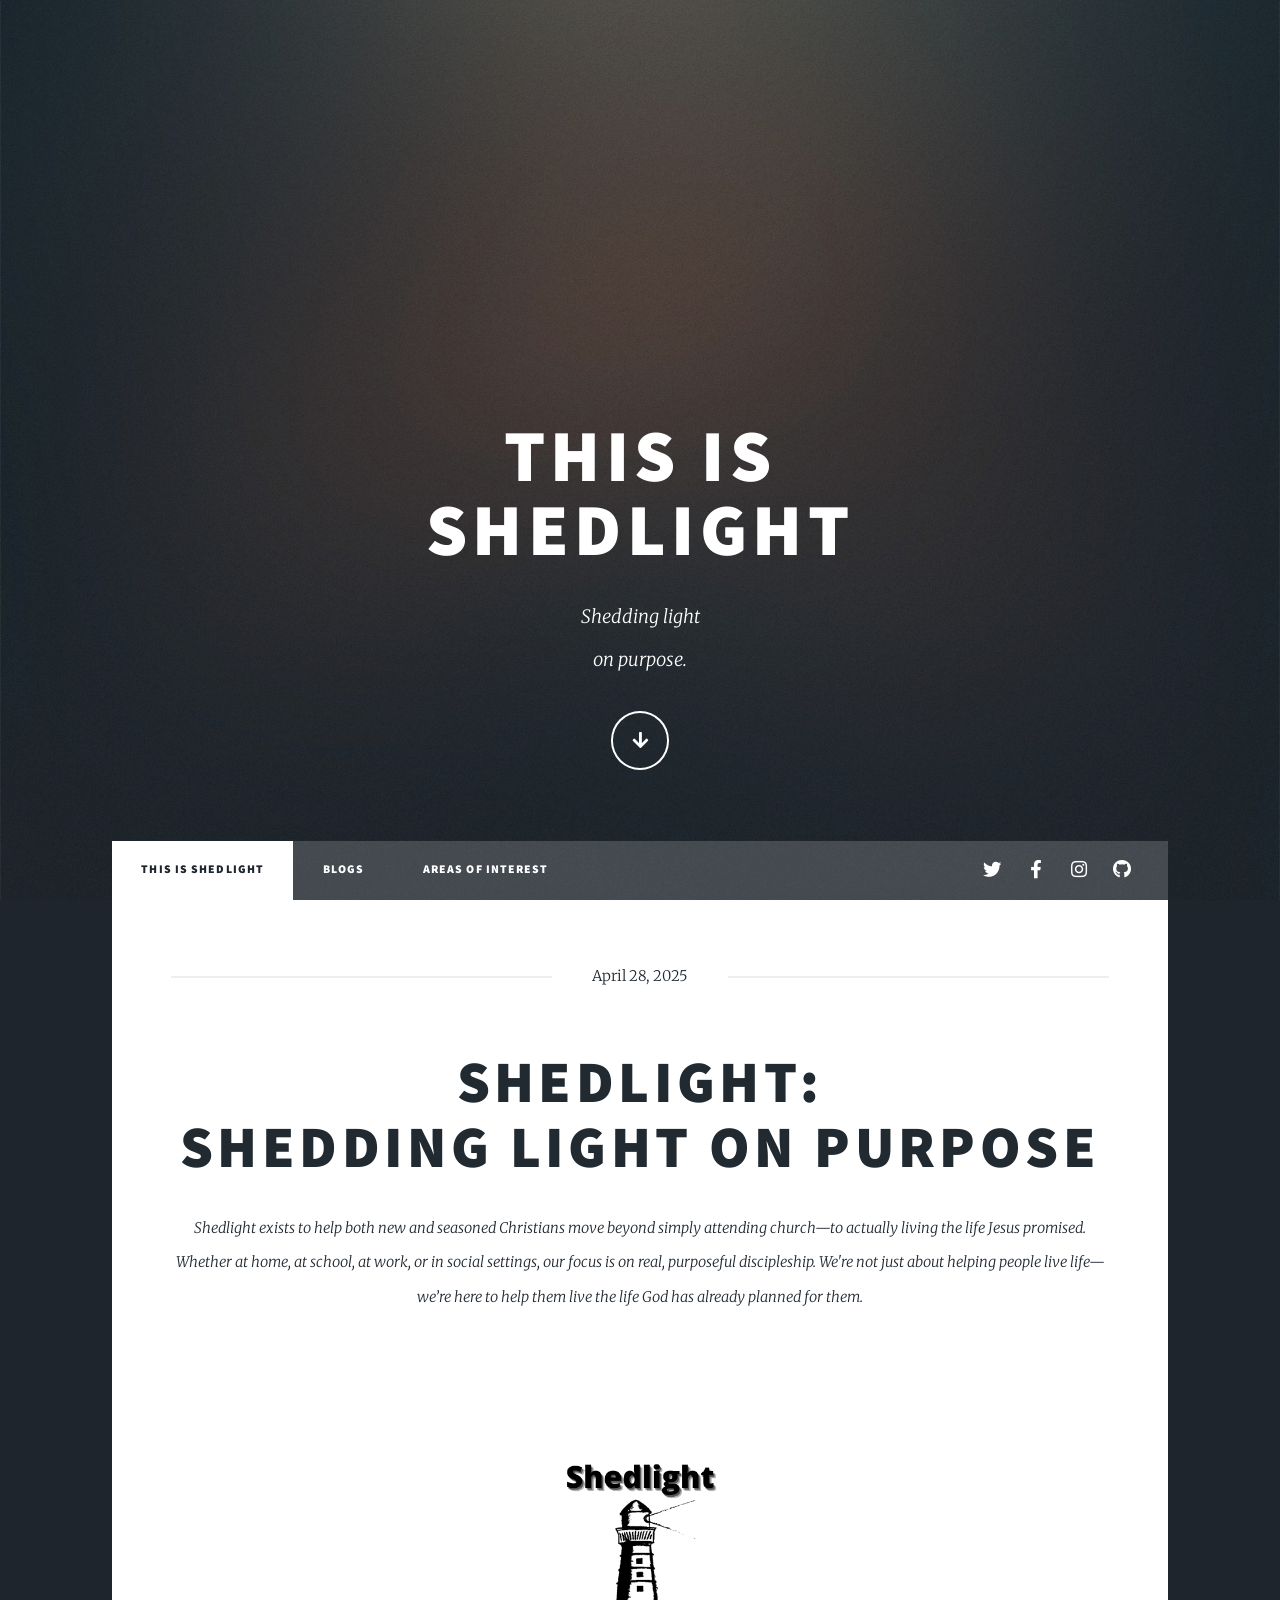
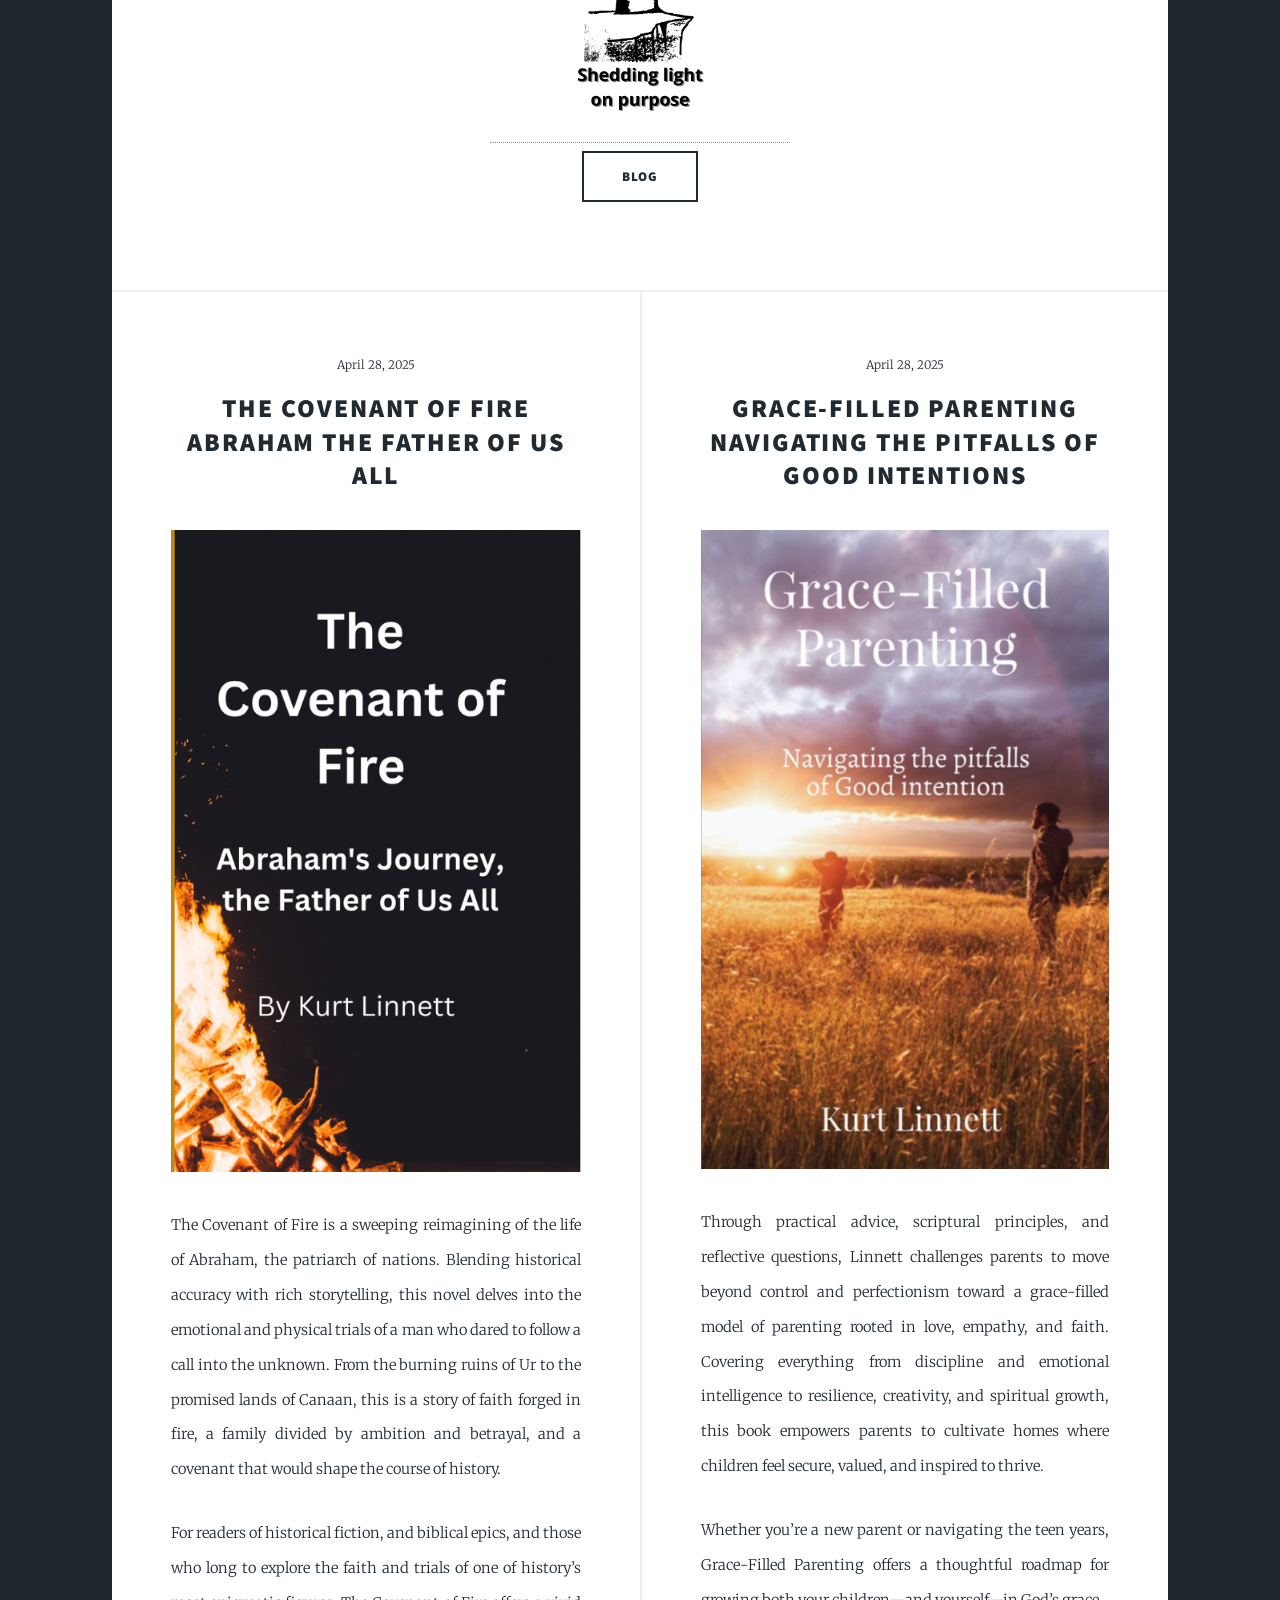
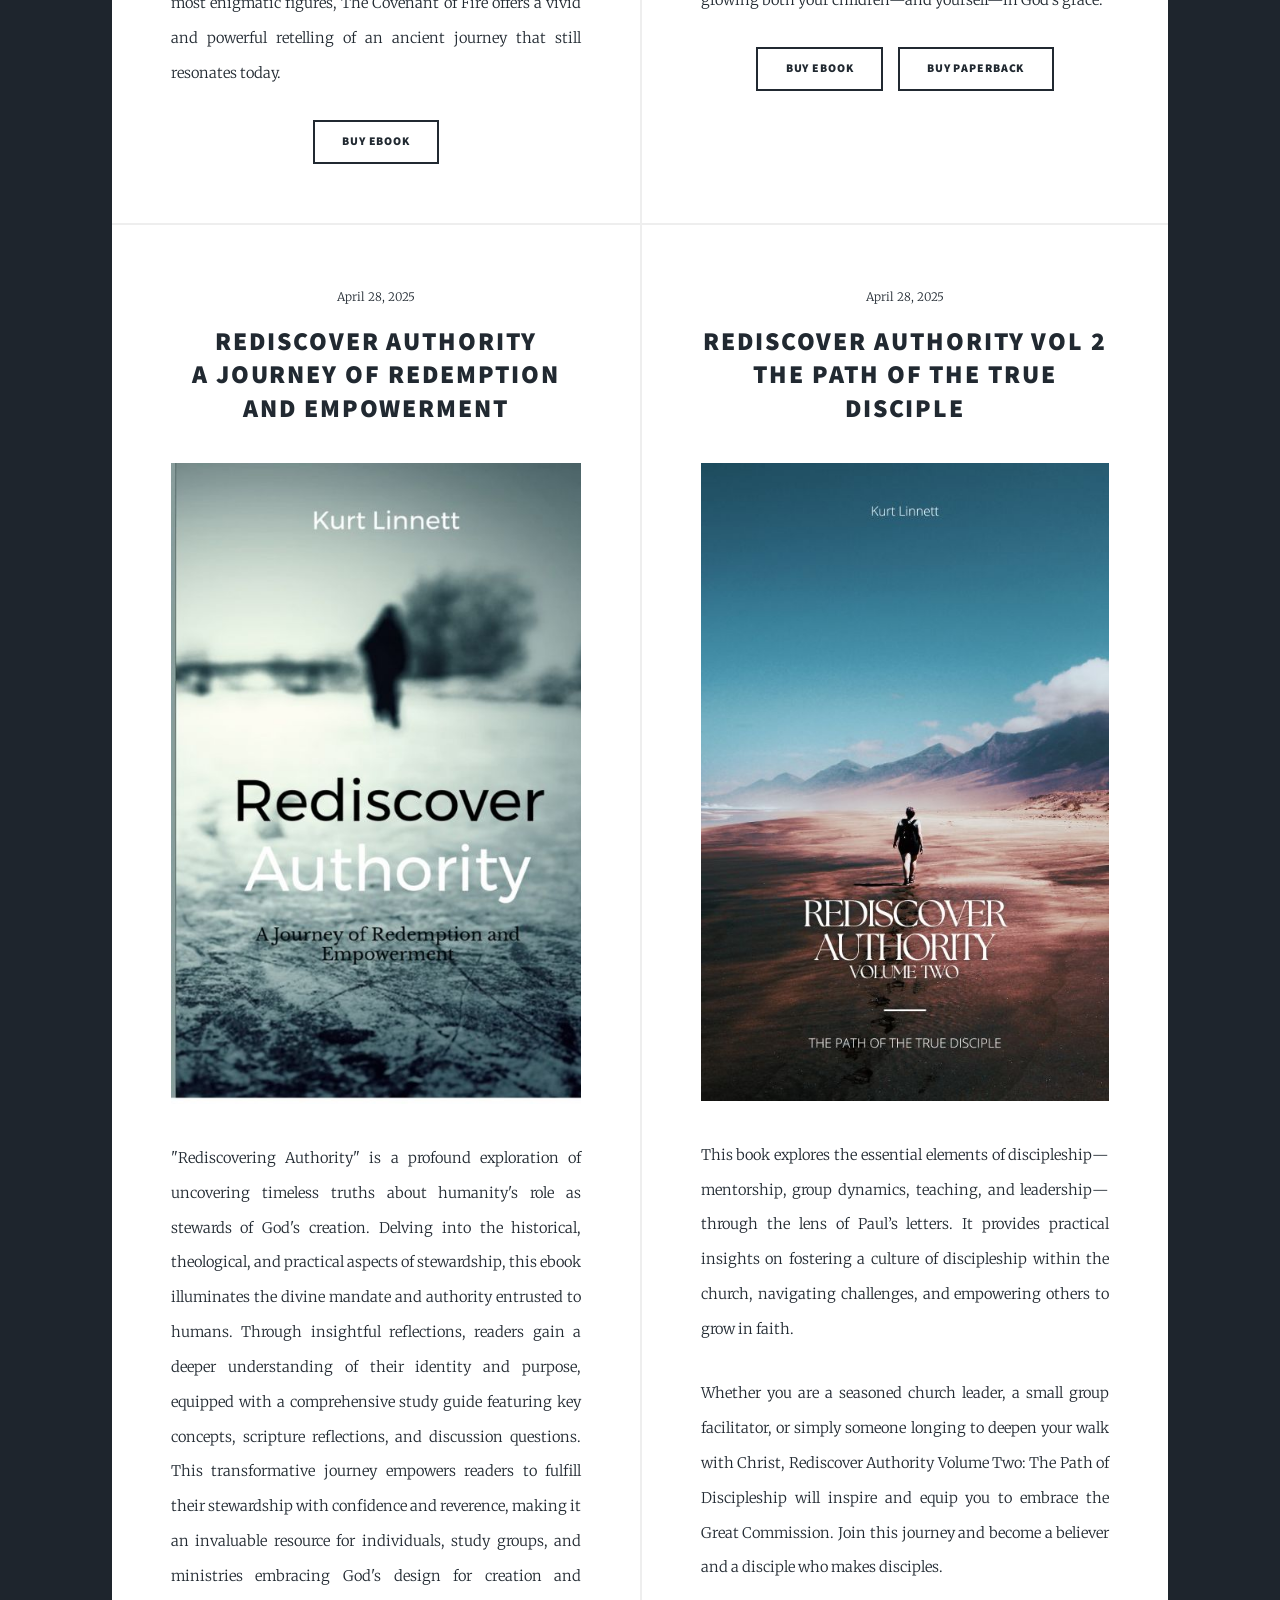
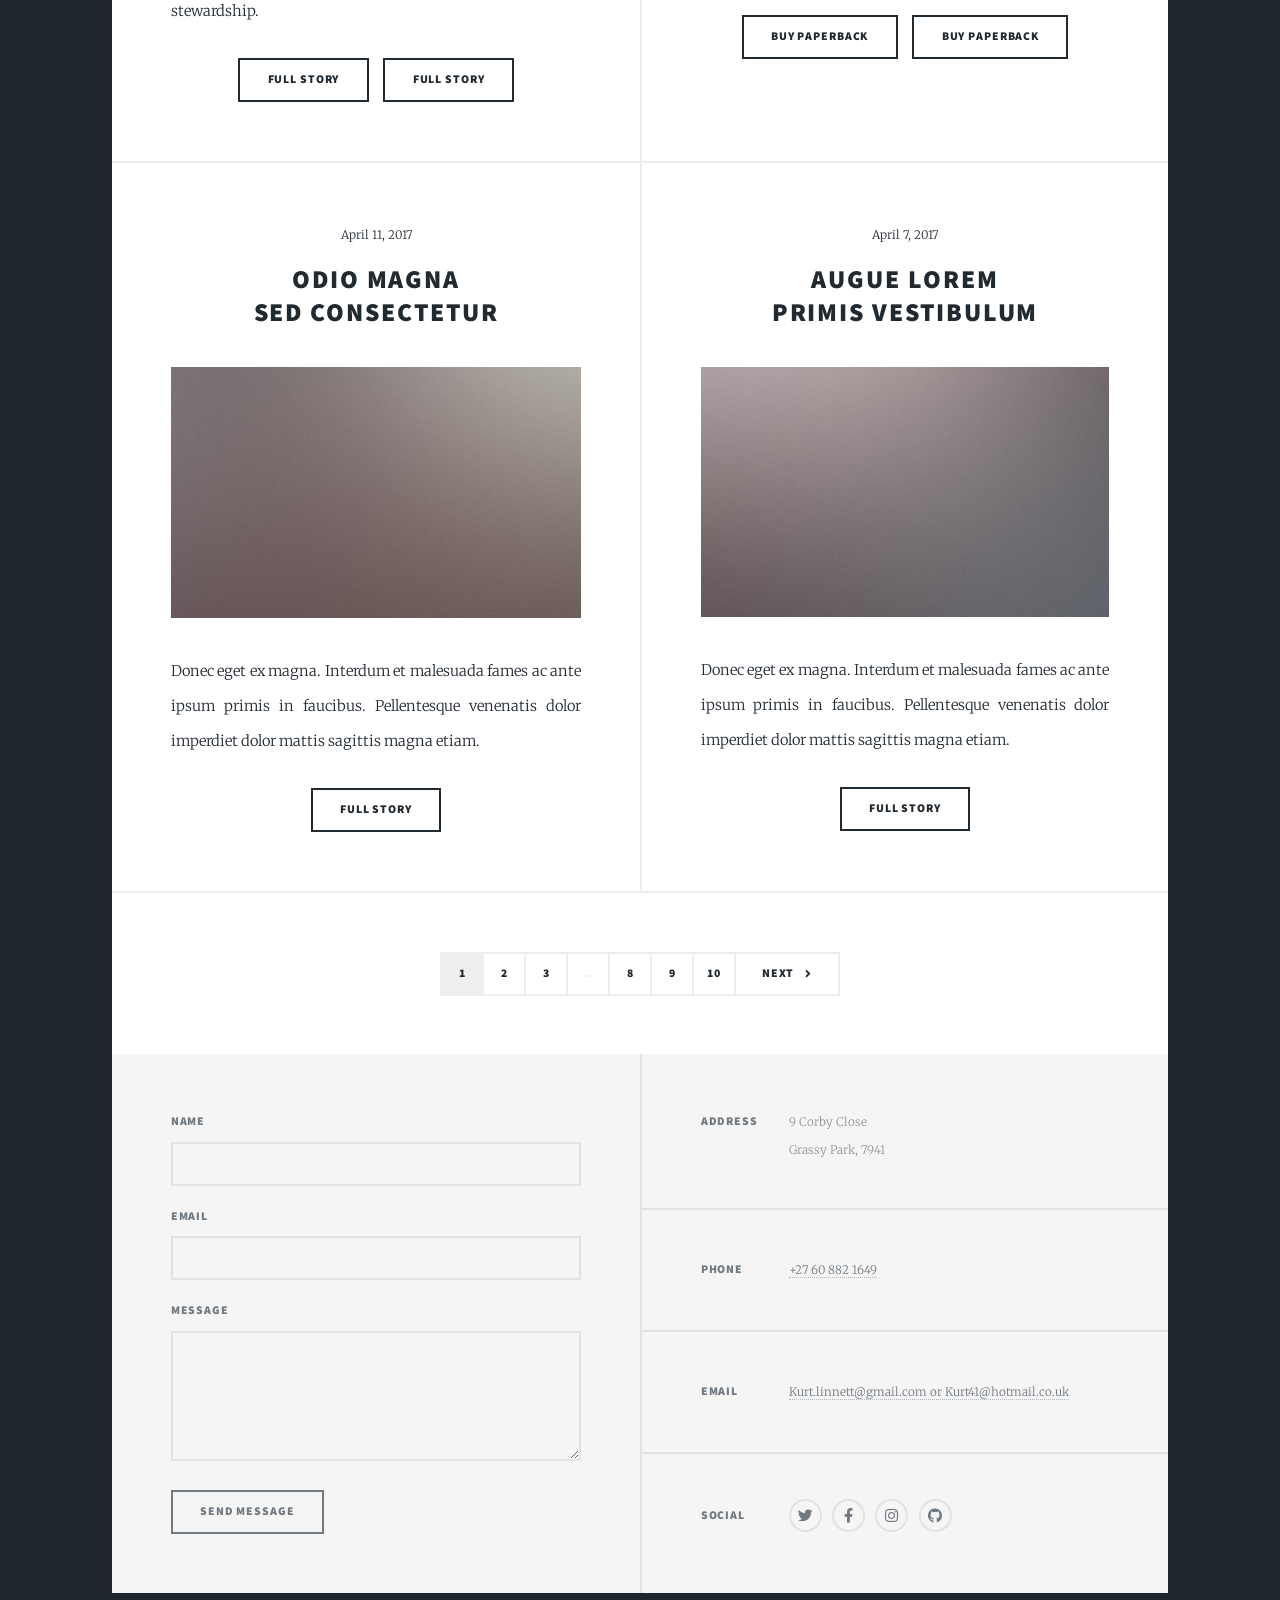
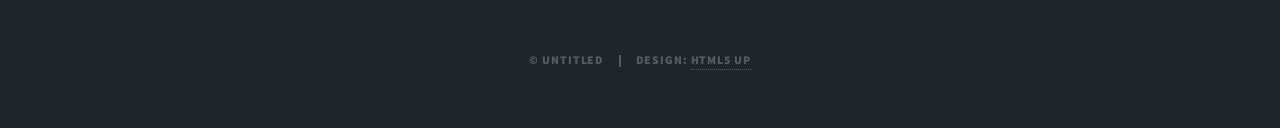
<file: index.html>
<!DOCTYPE HTML>
<!--
	Shedlight: Shedding Light on Purpose
	shedlight.org.za | @LinnettKurt
	Supporting Christians at Home, School, Work, and Socially
-->
<html>
	<head>
		<title>Shedlight</title>
		<meta charset="utf-8" />
		<meta name="viewport" content="width=device-width, initial-scale=1, user-scalable=no" />
		<link rel="stylesheet" href="assets/css/main.css" />
		<noscript><link rel="stylesheet" href="assets/css/noscript.css" /></noscript>
	</head>
	<body class="is-preload">

		<!-- Wrapper -->
			<div id="wrapper" class="fade-in">

				<!-- Intro -->
					<div id="intro">
						<h1>This is<br />
						Shedlight</h1>
						<p>Shedding light</a><br />
						on purpose</a>.</p>
						<ul class="actions">
							<li><a href="#header" class="button icon solid solo fa-arrow-down scrolly">Continue</a></li>
						</ul>
					</div>

				<!-- Header -->
					<header id="header">
						<a href="index.html" class="logo">
							<div class="image fit" style="text-align: center;">
							  <img src="images/pic09.jpg" alt="" style="display: inline-block;" />
							</div>
						  </a>
						  
						  
					</header>

				<!-- Nav -->
					<nav id="nav">
						<ul class="links">
							<li class="active"><a href="index.html">This is Shedlight</a></li>
							<li><a href="generic.html">Blogs</a></li>
							<li><a href="elements.html">Areas of Interest</a></li>
						</ul>
						<ul class="icons">
							<li><a href="#" class="icon brands fa-twitter"><span class="label">Twitter</span></a></li>
							<li><a href="https://www.facebook.com/kurt.linnett" class="icon brands fa-facebook-f"><span class="label">Facebook</span></a></li>
							<li><a href="#" class="icon brands fa-instagram"><span class="label">Instagram</span></a></li>
							<li><a href="#" class="icon brands fa-github"><span class="label">GitHub</span></a></li>
						</ul>
					</nav>

				<!-- Main -->
					<div id="main">

						<!-- Featured Post -->
							<article class="post featured">
								<header class="major">
									<span class="date">April 28, 2025</span>
									<h2><a href="#">Shedlight:<br />
										Shedding light on purpose</a></h2>
									<p>Shedlight exists to help both new and seasoned Christians move beyond simply attending church—to actually living the life Jesus promised. Whether at home, at school, at work, or in social settings, our focus is on real, purposeful discipleship. We're not just about helping people live life—we’re here to help them live the life God has already planned for them.</p>
									<br />									
								</header>
								<a href="#" class="image.fit {"><img src="images/pic09.jpg" width="300"/></a>
								<ul class="actions special">
									<li><a href="generic.html" class="button large">Blog</a></li>
								</ul>
							</article>

						<!-- Posts -->
							<section class="posts">
								<article>
									<header>
										<span class="date">April 28, 2025</span>
										<h2><a href="#">The Covenant of Fire<br />
										Abraham the Father of Us All</a></h2>
									</header>
									<a href="#" class="image fit"><img src="images/pic02.jpg" alt="" /></a>
									<p>The Covenant of Fire is a sweeping reimagining of the life of Abraham, the patriarch of nations. Blending historical accuracy with rich storytelling, this novel delves into the emotional and physical trials of a man who dared to follow a call into the unknown. From the burning ruins of Ur to the promised lands of Canaan, this is a story of faith forged in fire, a family divided by ambition and betrayal, and a covenant that would shape the course of history.</p>
									<p>For readers of historical fiction, and biblical epics, and those who long to explore the faith and trials of one of history’s most enigmatic figures, The Covenant of Fire offers a vivid and powerful retelling of an ancient journey that still resonates today.</p>
									<ul class="actions special">
										<li><a href="https://payhip.com/b/9tjsd" class="button">Buy Ebook</a></li>																										
									</ul>
								</article>
								<article>
									<header>
										<span class="date">April 28, 2025</span>
										<h2><a href="#">Grace-Filled Parenting<br />
										Navigating the Pitfalls of Good Intentions</a></h2>
									</header>
									<a href="#" class="image fit"><img src="images/pic03.jpg" alt="" /></a>
									<p>Through practical advice, scriptural principles, and reflective questions, Linnett challenges parents to move beyond control and perfectionism toward a grace-filled model of parenting rooted in love, empathy, and faith. Covering everything from discipline and emotional intelligence to resilience, creativity, and spiritual growth, this book empowers parents to cultivate homes where children feel secure, valued, and inspired to thrive.</p>
									<p>Whether you’re a new parent or navigating the teen years, Grace-Filled Parenting offers a thoughtful roadmap for growing both your children—and yourself—in God’s grace.</p>
									<ul class="actions special">
										<li><a href="https://payhip.com/b/Ez2Yc" class="button">Buy Ebook</a></li>
										<li><a href="https://www.lulu.com/shop/kurt-linnett/grace-filled-parenting/paperback/product-yv5yg9j.html?q=Kurt+Linnett&page=1&pageSize=4" class="button">Buy Paperback</a></li>
									</ul>
								</article>
								<article>
									<header>
										<span class="date">April 28, 2025</span>
										<h2><a href="#">Rediscover Authority<br />
										A Journey of Redemption and Empowerment</a></h2>
									</header>
									<a href="#" class="image fit"><img src="images/pic04.jpg" alt="" /></a>
									<p>"Rediscovering Authority" is a profound exploration of uncovering timeless truths about humanity's role as stewards of God's creation. Delving into the historical, theological, and practical aspects of stewardship, this ebook illuminates the divine mandate and authority entrusted to humans. Through insightful reflections, readers gain a deeper understanding of their identity and purpose, equipped with a comprehensive study guide featuring key concepts, scripture reflections, and discussion questions. This transformative journey empowers readers to fulfill their stewardship with confidence and reverence, making it an invaluable resource for individuals, study groups, and ministries embracing God's design for creation and stewardship.</p>
									<ul class="actions special">
										<li><a href="https://payhip.com/b/M7ebh" class="button">Full Story</a></li>
										<li><a href="https://www.lulu.com/shop/kurt-linnett/rediscover-authority/paperback/product-zm7reyn.html?q=Kurt+Linnett&page=1&pageSize=4" class="button">Full Story</a></li>
									</ul>
								</article>
								<article>
									<header>
										<span class="date">April 28, 2025</span>
										<h2><a href="#">Rediscover Authority Vol 2<br />
										The Path of the True Disciple</a></h2>
									</header>
									<a href="#" class="image fit"><img src="images/pic05.jpg" alt="" /></a>
									<p>This book explores the essential elements of discipleship—mentorship, group dynamics, teaching, and leadership—through the lens of Paul’s letters. It provides practical insights on fostering a culture of discipleship within the church, navigating challenges, and empowering others to grow in faith.</p>
									<p>Whether you are a seasoned church leader, a small group facilitator, or simply someone longing to deepen your walk with Christ, Rediscover Authority Volume Two: The Path of Discipleship will inspire and equip you to embrace the Great Commission. Join this journey and become a believer and a disciple who makes disciples.</p>
									<ul class="actions special">
										<li><a href="https://payhip.com/b/tHv9A" class="button">Buy Paperback</a></li>
										<li><a href="https://www.lulu.com/shop/kurt-linnett/rediscover-authority-volume-two/ebook/product-w4km5p8.html?q=Kurt+Linnett&page=1&pageSize=4" class="button">Buy Paperback</a></li>
									</ul>
								</article>
								<article>
									<header>
										<span class="date">April 11, 2017</span>
										<h2><a href="#">Odio magna<br />
										sed consectetur</a></h2>
									</header>
									<a href="#" class="image fit"><img src="images/pic06.jpg" alt="" /></a>
									<p>Donec eget ex magna. Interdum et malesuada fames ac ante ipsum primis in faucibus. Pellentesque venenatis dolor imperdiet dolor mattis sagittis magna etiam.</p>
									<ul class="actions special">
										<li><a href="#" class="button">Full Story</a></li>
									</ul>
								</article>
								<article>
									<header>
										<span class="date">April 7, 2017</span>
										<h2><a href="#">Augue lorem<br />
										primis vestibulum</a></h2>
									</header>
									<a href="#" class="image fit"><img src="images/pic07.jpg" alt="" /></a>
									<p>Donec eget ex magna. Interdum et malesuada fames ac ante ipsum primis in faucibus. Pellentesque venenatis dolor imperdiet dolor mattis sagittis magna etiam.</p>
									<ul class="actions special">
										<li><a href="#" class="button">Full Story</a></li>
									</ul>
								</article>
							</section>

						<!-- Footer -->
							<footer>
								<div class="pagination">
									<!--<a href="#" class="previous">Prev</a>-->
									<a href="#" class="page active">1</a>
									<a href="#" class="page">2</a>
									<a href="#" class="page">3</a>
									<span class="extra">&hellip;</span>
									<a href="#" class="page">8</a>
									<a href="#" class="page">9</a>
									<a href="#" class="page">10</a>
									<a href="#" class="next">Next</a>
								</div>
							</footer>

					</div>

				<!-- Footer -->
					<footer id="footer">
						<section>
							<form method="post" action="#">
								<div class="fields">
									<div class="field">
										<label for="name">Name</label>
										<input type="text" name="name" id="name" />
									</div>
									<div class="field">
										<label for="email">Email</label>
										<input type="text" name="email" id="email" />
									</div>
									<div class="field">
										<label for="message">Message</label>
										<textarea name="message" id="message" rows="3"></textarea>
									</div>
								</div>
								<ul class="actions">
									<li><input type="submit" value="Send Message" /></li>
								</ul>
							</form>
						</section>
						<section class="split contact">
							<section class="alt">
								<h3>Address</h3>
								<p>9 Corby Close<br />
								Grassy Park, 7941</p>
							</section>
							<section>
								<h3>Phone</h3>
								<p><a href="#">+27 60 882 1649</a></p>
							</section>
							<section>
								<h3>Email</h3>
								<p><a href="#">Kurt.linnett@gmail.com or Kurt41@hotmail.co.uk</a></p>
							</section>
							<section>
								<h3>Social</h3>
								<ul class="icons alt">
									<li><a href="#" class="icon brands alt fa-twitter"><span class="label">Twitter</span></a></li>
									<li><a href="https://www.facebook.com/kurt.linnett" class="icon brands alt fa-facebook-f"><span class="label">Facebook</span></a></li>
									<li><a href="#" class="icon brands alt fa-instagram"><span class="label">Instagram</span></a></li>
									<li><a href="#" class="icon brands alt fa-github"><span class="label">GitHub</span></a></li>
								</ul>
							</section>
						</section>
					</footer>

				<!-- Copyright -->
					<div id="copyright">
						<ul><li>&copy; Untitled</li><li>Design: <a href="https://html5up.net">HTML5 UP</a></li></ul>
					</div>

			</div>

		<!-- Scripts -->
			<script src="assets/js/jquery.min.js"></script>
			<script src="assets/js/jquery.scrollex.min.js"></script>
			<script src="assets/js/jquery.scrolly.min.js"></script>
			<script src="assets/js/browser.min.js"></script>
			<script src="assets/js/breakpoints.min.js"></script>
			<script src="assets/js/util.js"></script>
			<script src="assets/js/main.js"></script>

	</body>
</html>
</file>
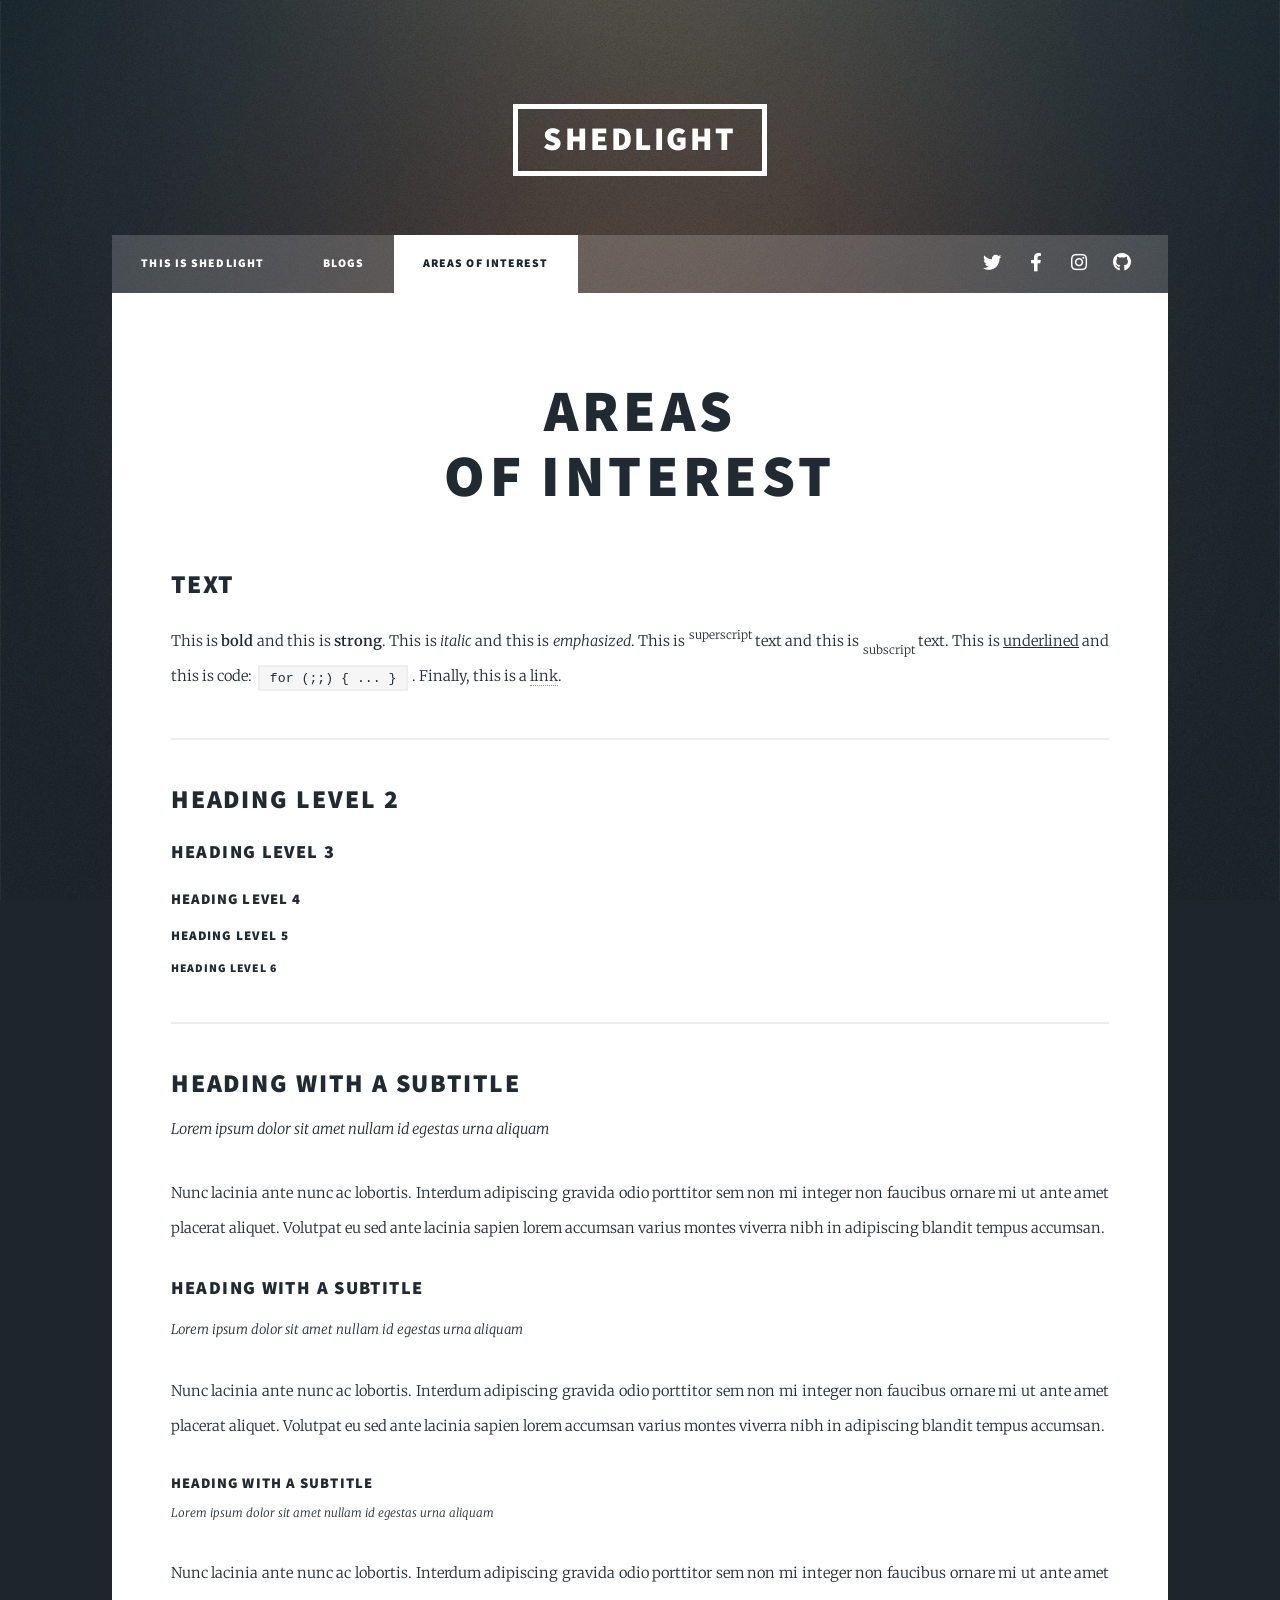
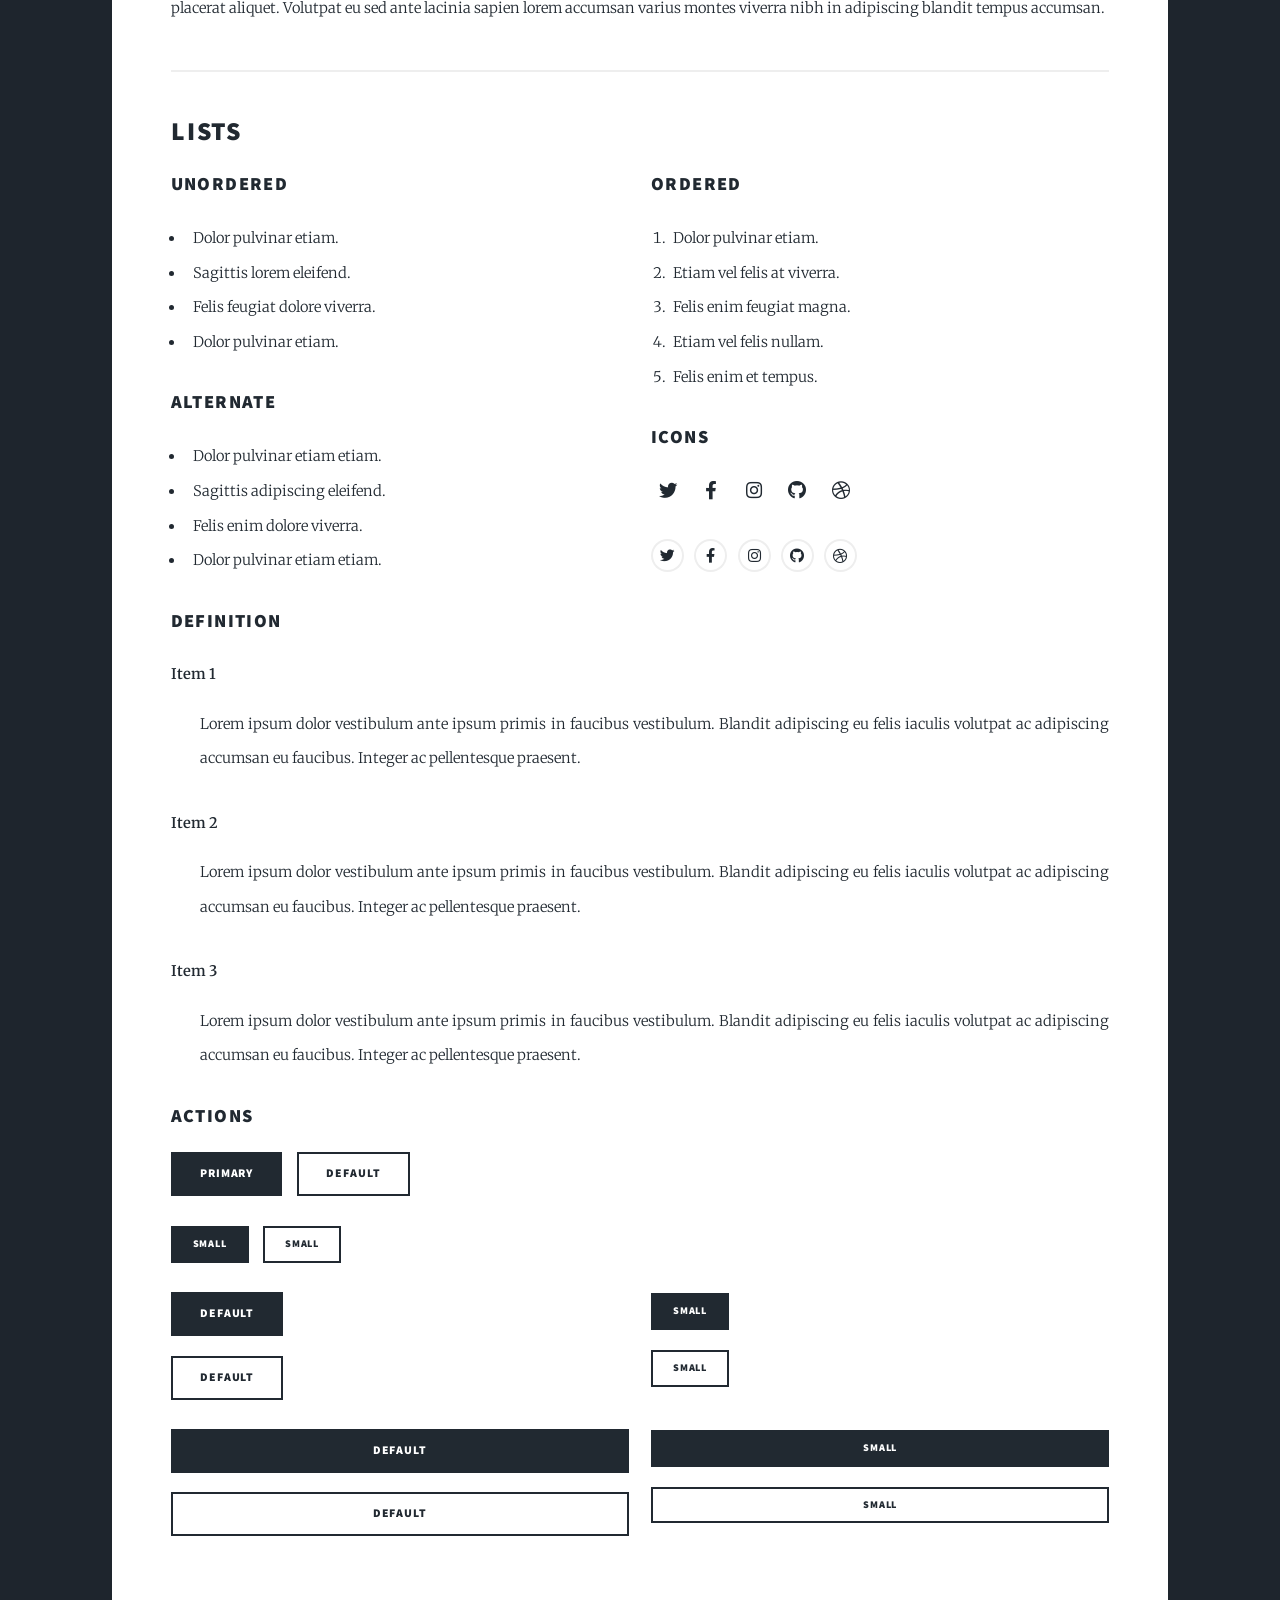
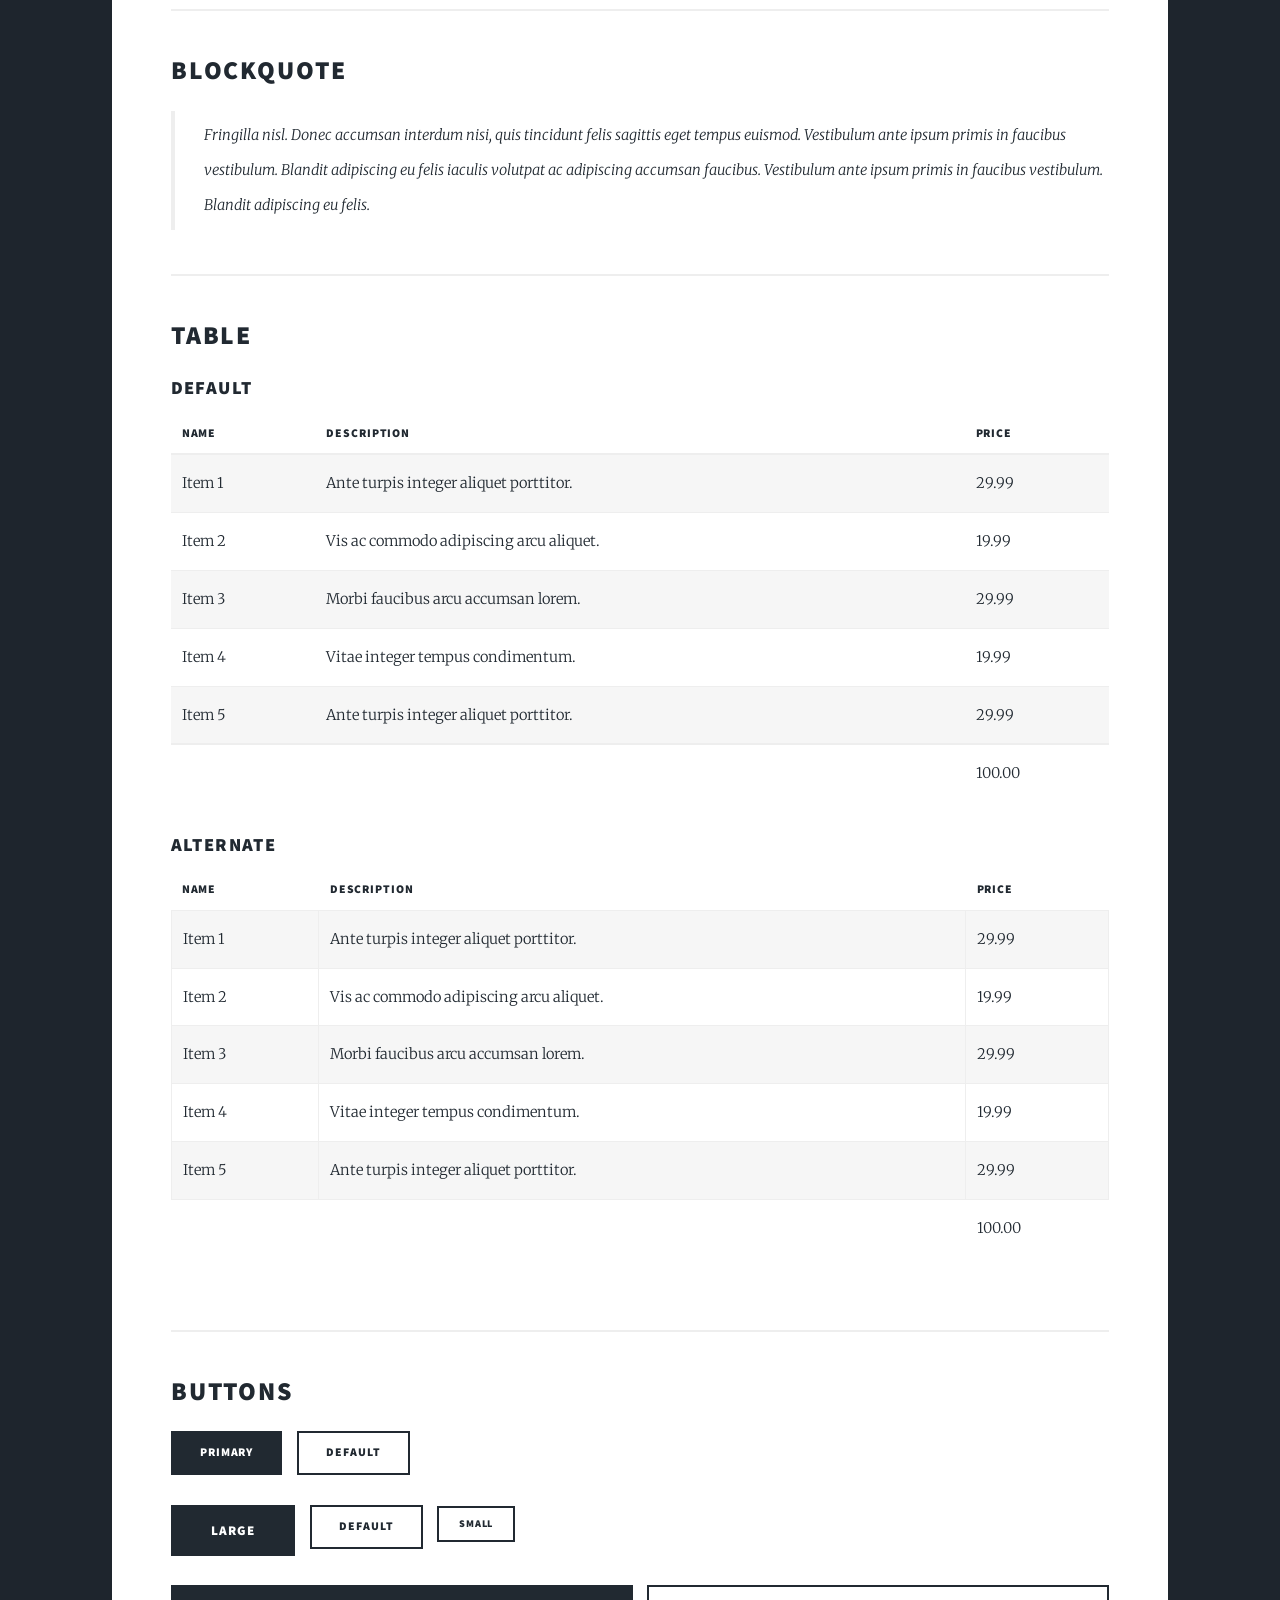
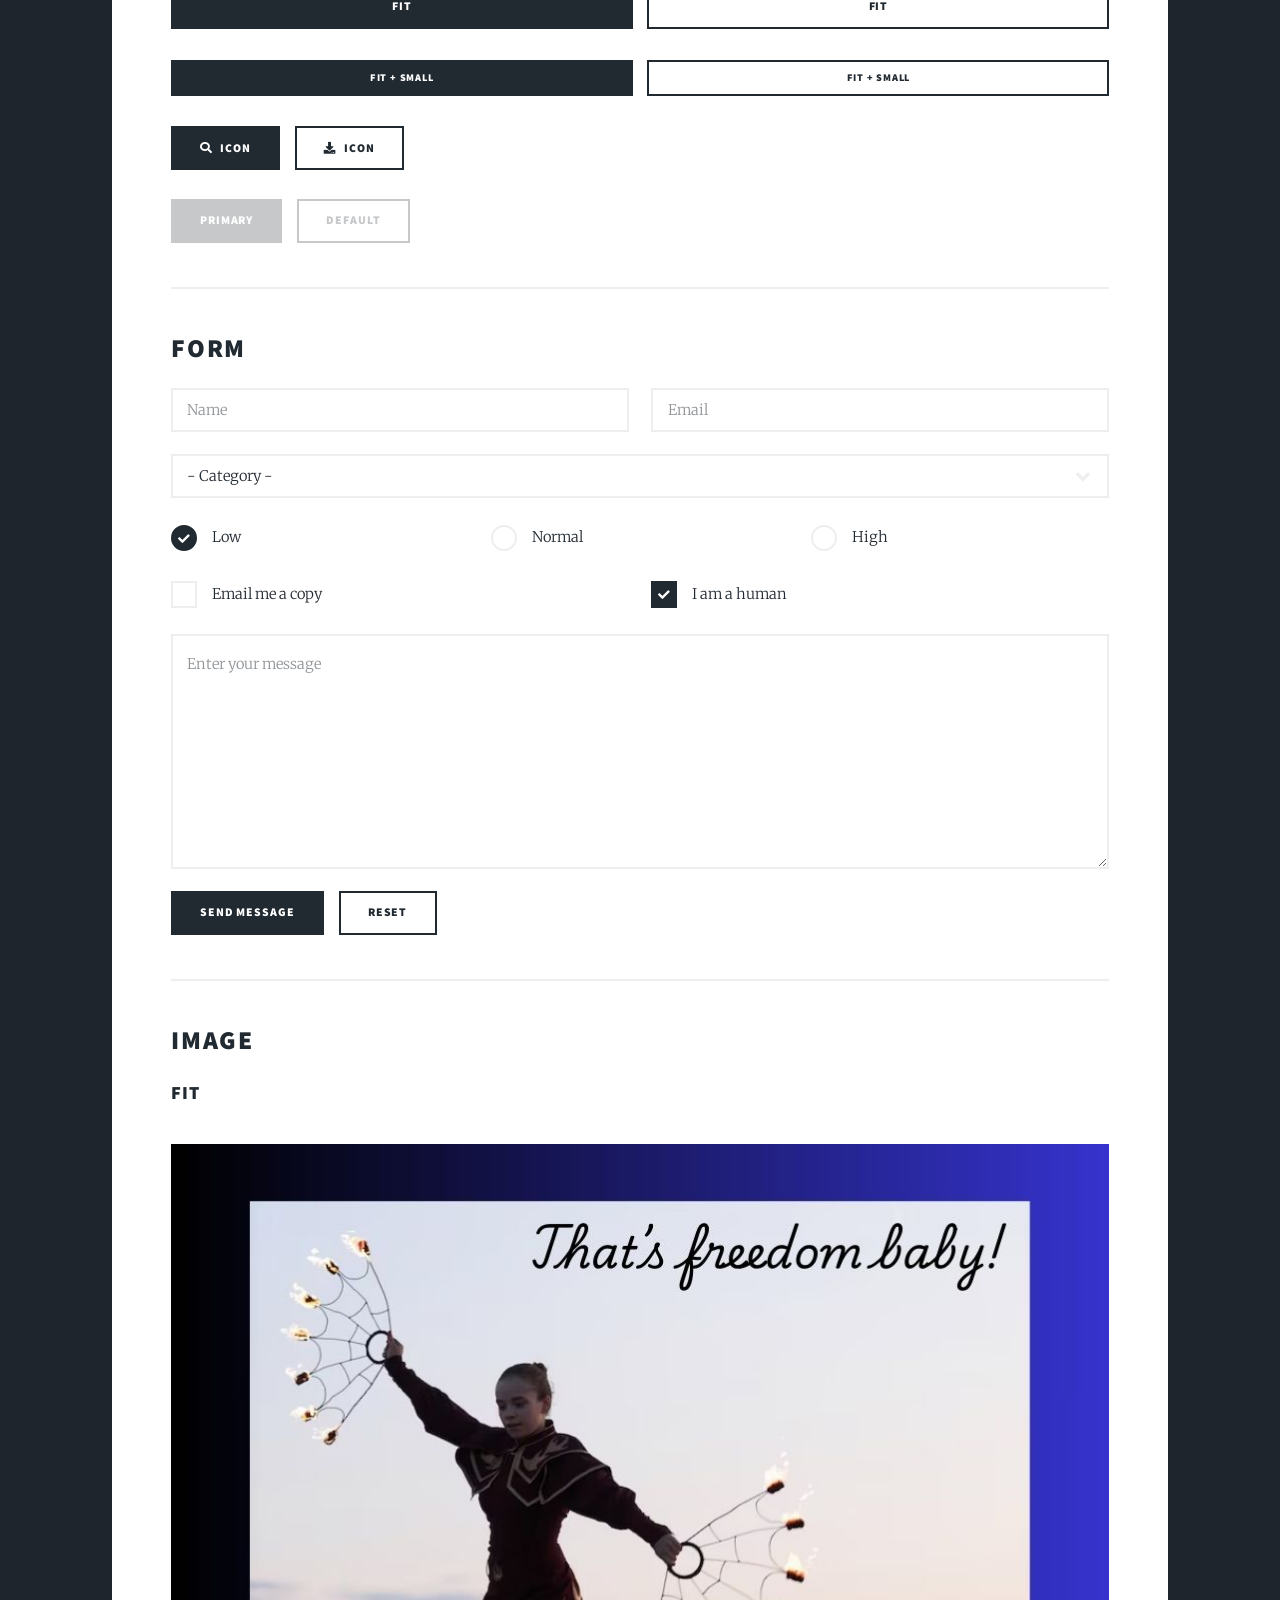
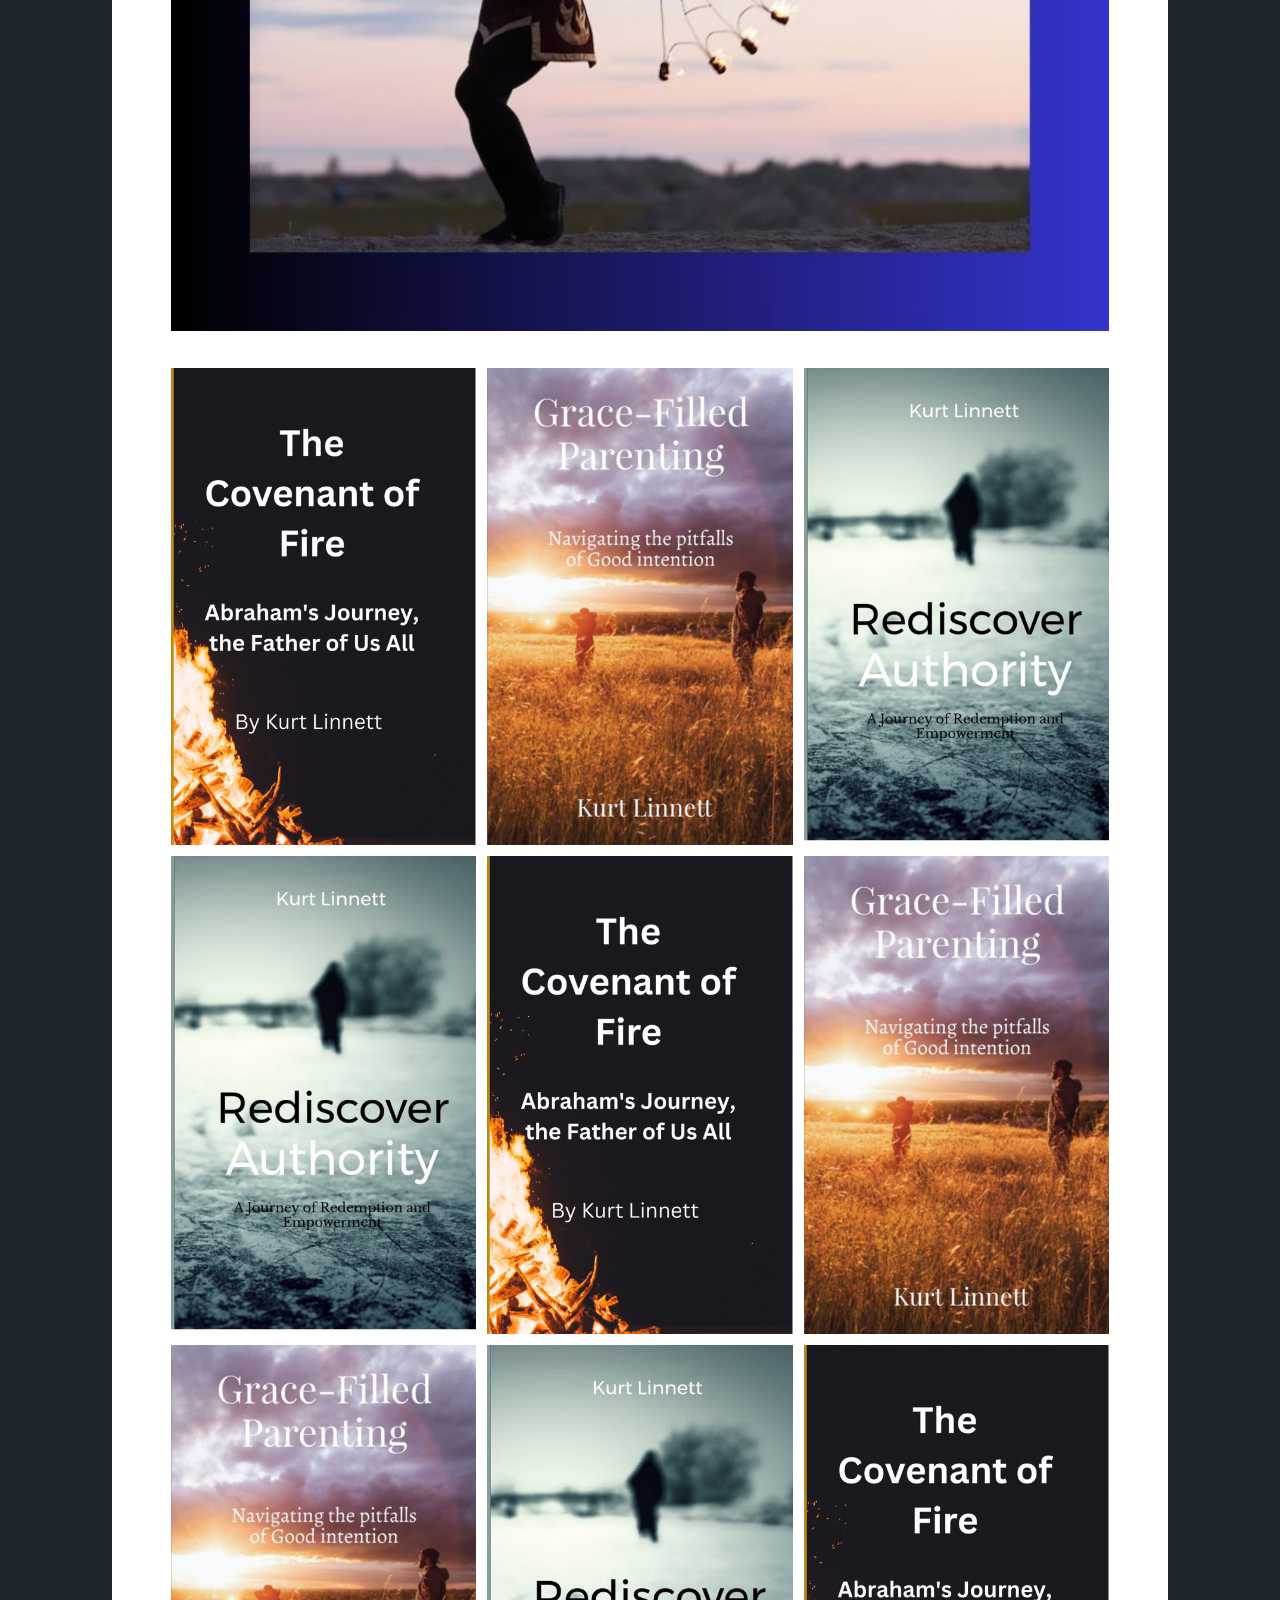
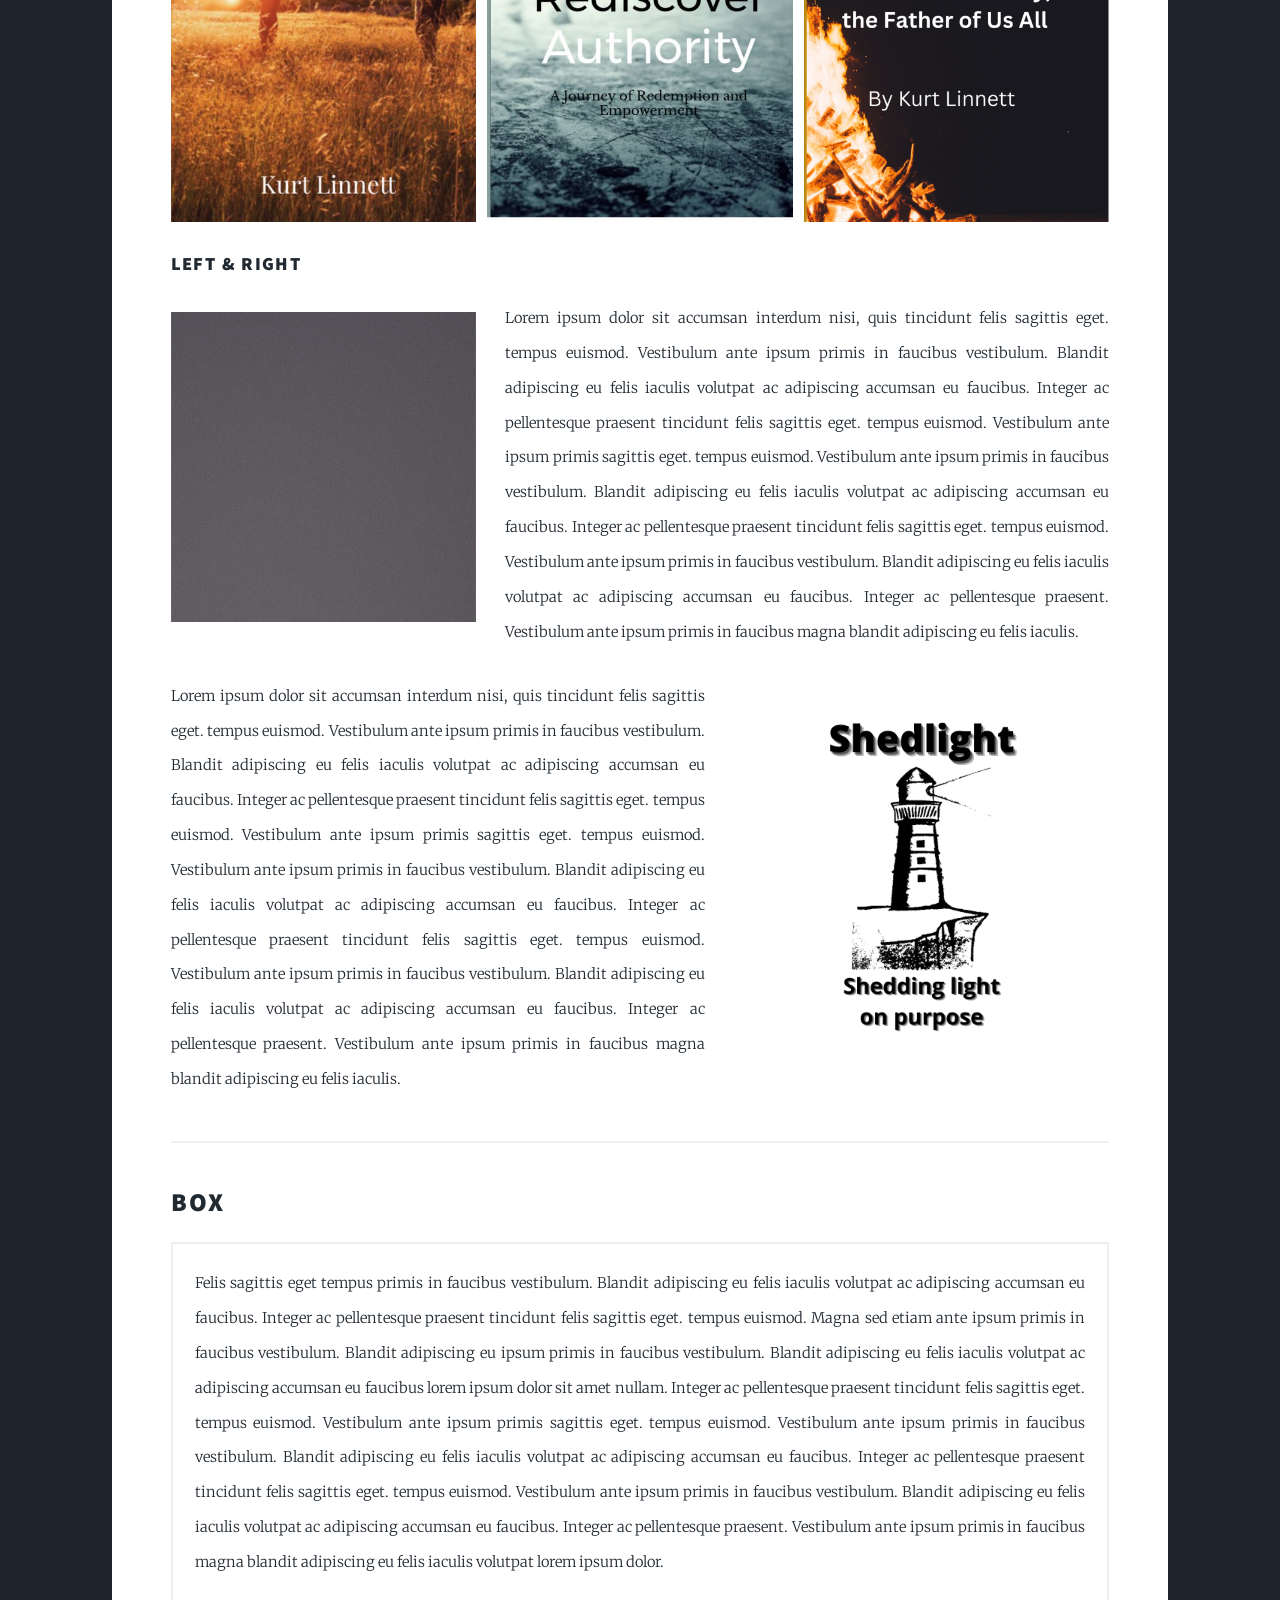
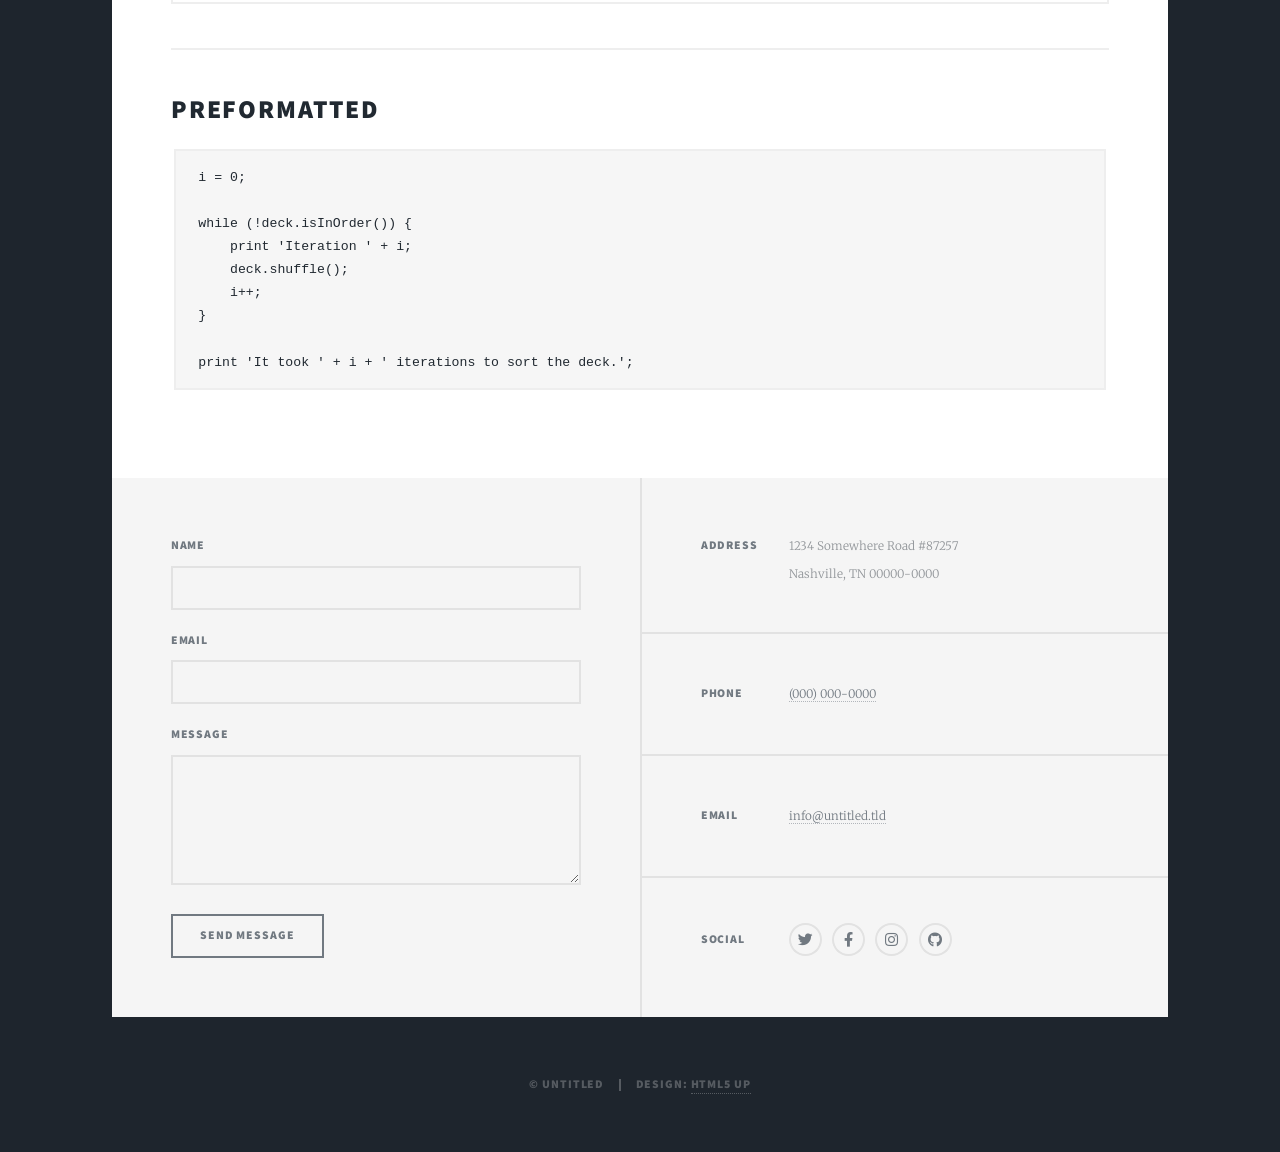
<file: elements.html>
<!DOCTYPE HTML>
<!--
	Shedlight: Shedding Light on Purpose
	Shedlight.org.za | @ajlkn
	Free for personal and commercial use under the CCA 3.0 license (html5up.net/license)
-->
<html>
	<head>
		<title>Shedlight</title>
		<meta charset="utf-8" />
		<meta name="viewport" content="width=device-width, initial-scale=1, user-scalable=no" />
		<link rel="stylesheet" href="assets/css/main.css" />
		<noscript><link rel="stylesheet" href="assets/css/noscript.css" /></noscript>
	</head>
	<body class="is-preload">

		<!-- Wrapper -->
			<div id="wrapper">

				<!-- Header -->
					<header id="header">
						<a href="index.html" class="logo">Shedlight</a>
					</header>

				<!-- Nav -->
					<nav id="nav">
						<ul class="links">
							<li><a href="index.html">This is Shedlight</a></li>
							<li><a href="generic.html">Blogs</a></li>
							<li class="active"><a href="elements.html">Areas of Interest</a></li>
						</ul>
						<ul class="icons">
							<li><a href="#" class="icon brands fa-twitter"><span class="label">Twitter</span></a></li>
							<li><a href="#" class="icon brands fa-facebook-f"><span class="label">Facebook</span></a></li>
							<li><a href="#" class="icon brands fa-instagram"><span class="label">Instagram</span></a></li>
							<li><a href="#" class="icon brands fa-github"><span class="label">GitHub</span></a></li>
						</ul>
					</nav>

				<!-- Main -->
					<div id="main">

						<!-- Post -->
							<section class="post">
								<header class="major">
									<h1>Areas<br />
									of Interest</h1>
								</header>

								<!-- Text stuff -->
									<h2>Text</h2>
									<p>This is <b>bold</b> and this is <strong>strong</strong>. This is <i>italic</i> and this is <em>emphasized</em>.
									This is <sup>superscript</sup> text and this is <sub>subscript</sub> text.
									This is <u>underlined</u> and this is code: <code>for (;;) { ... }</code>.
									Finally, this is a <a href="#">link</a>.</p>
									<hr />
									<h2>Heading Level 2</h2>
									<h3>Heading Level 3</h3>
									<h4>Heading Level 4</h4>
									<h5>Heading Level 5</h5>
									<h6>Heading Level 6</h6>
									<hr />
									<header>
										<h2>Heading with a Subtitle</h2>
										<p>Lorem ipsum dolor sit amet nullam id egestas urna aliquam</p>
									</header>
									<p>Nunc lacinia ante nunc ac lobortis. Interdum adipiscing gravida odio porttitor sem non mi integer non faucibus ornare mi ut ante amet placerat aliquet. Volutpat eu sed ante lacinia sapien lorem accumsan varius montes viverra nibh in adipiscing blandit tempus accumsan.</p>
									<header>
										<h3>Heading with a Subtitle</h3>
										<p>Lorem ipsum dolor sit amet nullam id egestas urna aliquam</p>
									</header>
									<p>Nunc lacinia ante nunc ac lobortis. Interdum adipiscing gravida odio porttitor sem non mi integer non faucibus ornare mi ut ante amet placerat aliquet. Volutpat eu sed ante lacinia sapien lorem accumsan varius montes viverra nibh in adipiscing blandit tempus accumsan.</p>
									<header>
										<h4>Heading with a Subtitle</h4>
										<p>Lorem ipsum dolor sit amet nullam id egestas urna aliquam</p>
									</header>
									<p>Nunc lacinia ante nunc ac lobortis. Interdum adipiscing gravida odio porttitor sem non mi integer non faucibus ornare mi ut ante amet placerat aliquet. Volutpat eu sed ante lacinia sapien lorem accumsan varius montes viverra nibh in adipiscing blandit tempus accumsan.</p>

									<hr />

								<!-- Lists -->
									<h2>Lists</h2>
									<div class="row">
										<div class="col-6 col-12-small">

											<h3>Unordered</h3>
											<ul>
												<li>Dolor pulvinar etiam.</li>
												<li>Sagittis lorem eleifend.</li>
												<li>Felis feugiat dolore viverra.</li>
												<li>Dolor pulvinar etiam.</li>
											</ul>

											<h3>Alternate</h3>
											<ul class="alt">
												<li>Dolor pulvinar etiam etiam.</li>
												<li>Sagittis adipiscing eleifend.</li>
												<li>Felis enim dolore viverra.</li>
												<li>Dolor pulvinar etiam etiam.</li>
											</ul>

										</div>
										<div class="col-6 col-12-small">

											<h3>Ordered</h3>
											<ol>
												<li>Dolor pulvinar etiam.</li>
												<li>Etiam vel felis at viverra.</li>
												<li>Felis enim feugiat magna.</li>
												<li>Etiam vel felis nullam.</li>
												<li>Felis enim et tempus.</li>
											</ol>

											<h3>Icons</h3>
											<ul class="icons">
												<li><a href="#" class="icon brands fa-twitter"><span class="label">Twitter</span></a></li>
												<li><a href="#" class="icon brands fa-facebook-f"><span class="label">Facebook</span></a></li>
												<li><a href="#" class="icon brands fa-instagram"><span class="label">Instagram</span></a></li>
												<li><a href="#" class="icon brands fa-github"><span class="label">Github</span></a></li>
												<li><a href="#" class="icon brands fa-dribbble"><span class="label">Dribbble</span></a></li>
											</ul>
											<ul class="icons alt">
												<li><a href="#" class="icon brands alt fa-twitter"><span class="label">Twitter</span></a></li>
												<li><a href="#" class="icon brands alt fa-facebook-f"><span class="label">Facebook</span></a></li>
												<li><a href="#" class="icon brands alt fa-instagram"><span class="label">Instagram</span></a></li>
												<li><a href="#" class="icon brands alt fa-github"><span class="label">Github</span></a></li>
												<li><a href="#" class="icon brands alt fa-dribbble"><span class="label">Dribbble</span></a></li>
											</ul>

										</div>
									</div>
									<h3>Definition</h3>
									<dl>
										<dt>Item 1</dt>
										<dd>
											<p>Lorem ipsum dolor vestibulum ante ipsum primis in faucibus vestibulum. Blandit adipiscing eu felis iaculis volutpat ac adipiscing accumsan eu faucibus. Integer ac pellentesque praesent.</p>
										</dd>
										<dt>Item 2</dt>
										<dd>
											<p>Lorem ipsum dolor vestibulum ante ipsum primis in faucibus vestibulum. Blandit adipiscing eu felis iaculis volutpat ac adipiscing accumsan eu faucibus. Integer ac pellentesque praesent.</p>
										</dd>
										<dt>Item 3</dt>
										<dd>
											<p>Lorem ipsum dolor vestibulum ante ipsum primis in faucibus vestibulum. Blandit adipiscing eu felis iaculis volutpat ac adipiscing accumsan eu faucibus. Integer ac pellentesque praesent.</p>
										</dd>
									</dl>

									<h3>Actions</h3>
									<ul class="actions">
										<li><a href="#" class="button primary">Primary</a></li>
										<li><a href="#" class="button">Default</a></li>
									</ul>
									<ul class="actions small">
										<li><a href="#" class="button primary small">Small</a></li>
										<li><a href="#" class="button small">Small</a></li>
									</ul>
									<div class="row">
										<div class="col-6 col-12-small">
											<ul class="actions stacked">
												<li><a href="#" class="button primary">Default</a></li>
												<li><a href="#" class="button">Default</a></li>
											</ul>
										</div>
										<div class="col-6 col-12-small">
											<ul class="actions stacked">
												<li><a href="#" class="button primary small">Small</a></li>
												<li><a href="#" class="button small">Small</a></li>
											</ul>
										</div>
									</div>
									<div class="row">
										<div class="col-6 col-12-small">
											<ul class="actions stacked">
												<li><a href="#" class="button primary fit">Default</a></li>
												<li><a href="#" class="button fit">Default</a></li>
											</ul>
										</div>
										<div class="col-6 col-12-small">
											<ul class="actions stacked">
												<li><a href="#" class="button primary small fit">Small</a></li>
												<li><a href="#" class="button small fit">Small</a></li>
											</ul>
										</div>
									</div>

									<hr />

								<!-- Blockquote -->
									<h2>Blockquote</h2>
									<blockquote>Fringilla nisl. Donec accumsan interdum nisi, quis tincidunt felis sagittis eget tempus euismod. Vestibulum ante ipsum primis in faucibus vestibulum. Blandit adipiscing eu felis iaculis volutpat ac adipiscing accumsan faucibus. Vestibulum ante ipsum primis in faucibus vestibulum. Blandit adipiscing eu felis.</blockquote>

									<hr />

								<!-- Table -->
									<h2>Table</h2>

									<h3>Default</h3>
									<div class="table-wrapper">
										<table>
											<thead>
												<tr>
													<th>Name</th>
													<th>Description</th>
													<th>Price</th>
												</tr>
											</thead>
											<tbody>
												<tr>
													<td>Item 1</td>
													<td>Ante turpis integer aliquet porttitor.</td>
													<td>29.99</td>
												</tr>
												<tr>
													<td>Item 2</td>
													<td>Vis ac commodo adipiscing arcu aliquet.</td>
													<td>19.99</td>
												</tr>
												<tr>
													<td>Item 3</td>
													<td> Morbi faucibus arcu accumsan lorem.</td>
													<td>29.99</td>
												</tr>
												<tr>
													<td>Item 4</td>
													<td>Vitae integer tempus condimentum.</td>
													<td>19.99</td>
												</tr>
												<tr>
													<td>Item 5</td>
													<td>Ante turpis integer aliquet porttitor.</td>
													<td>29.99</td>
												</tr>
											</tbody>
											<tfoot>
												<tr>
													<td colspan="2"></td>
													<td>100.00</td>
												</tr>
											</tfoot>
										</table>
									</div>

									<h3>Alternate</h3>
									<div class="table-wrapper">
										<table class="alt">
											<thead>
												<tr>
													<th>Name</th>
													<th>Description</th>
													<th>Price</th>
												</tr>
											</thead>
											<tbody>
												<tr>
													<td>Item 1</td>
													<td>Ante turpis integer aliquet porttitor.</td>
													<td>29.99</td>
												</tr>
												<tr>
													<td>Item 2</td>
													<td>Vis ac commodo adipiscing arcu aliquet.</td>
													<td>19.99</td>
												</tr>
												<tr>
													<td>Item 3</td>
													<td> Morbi faucibus arcu accumsan lorem.</td>
													<td>29.99</td>
												</tr>
												<tr>
													<td>Item 4</td>
													<td>Vitae integer tempus condimentum.</td>
													<td>19.99</td>
												</tr>
												<tr>
													<td>Item 5</td>
													<td>Ante turpis integer aliquet porttitor.</td>
													<td>29.99</td>
												</tr>
											</tbody>
											<tfoot>
												<tr>
													<td colspan="2"></td>
													<td>100.00</td>
												</tr>
											</tfoot>
										</table>
									</div>

									<hr />

								<!-- Buttons -->
									<h2>Buttons</h2>
									<ul class="actions">
										<li><a href="#" class="button primary">Primary</a></li>
										<li><a href="#" class="button">Default</a></li>
									</ul>
									<ul class="actions">
										<li><a href="#" class="button primary large">Large</a></li>
										<li><a href="#" class="button">Default</a></li>
										<li><a href="#" class="button small">Small</a></li>
									</ul>
									<ul class="actions fit">
										<li><a href="#" class="button primary fit">Fit</a></li>
										<li><a href="#" class="button fit">Fit</a></li>
									</ul>
									<ul class="actions fit small">
										<li><a href="#" class="button primary fit small">Fit + Small</a></li>
										<li><a href="#" class="button fit small">Fit + Small</a></li>
									</ul>
									<ul class="actions">
										<li><a href="#" class="button primary icon solid fa-search">Icon</a></li>
										<li><a href="#" class="button icon solid fa-download">Icon</a></li>
									</ul>
									<ul class="actions">
										<li><span class="button primary disabled">Primary</span></li>
										<li><span class="button disabled">Default</span></li>
									</ul>

									<hr />

								<!-- Form -->
									<h2>Form</h2>

									<form method="post" action="#">
										<div class="row gtr-uniform">
											<div class="col-6 col-12-xsmall">
												<input type="text" name="demo-name" id="demo-name" value="" placeholder="Name" />
											</div>
											<div class="col-6 col-12-xsmall">
												<input type="email" name="demo-email" id="demo-email" value="" placeholder="Email" />
											</div>
											<!-- Break -->
											<div class="col-12">
												<select name="demo-category" id="demo-category">
													<option value="">- Category -</option>
													<option value="1">Manufacturing</option>
													<option value="1">Shipping</option>
													<option value="1">Administration</option>
													<option value="1">Human Resources</option>
												</select>
											</div>
											<!-- Break -->
											<div class="col-4 col-12-small">
												<input type="radio" id="demo-priority-low" name="demo-priority" checked>
												<label for="demo-priority-low">Low</label>
											</div>
											<div class="col-4 col-12-small">
												<input type="radio" id="demo-priority-normal" name="demo-priority">
												<label for="demo-priority-normal">Normal</label>
											</div>
											<div class="col-4 col-12-small">
												<input type="radio" id="demo-priority-high" name="demo-priority">
												<label for="demo-priority-high">High</label>
											</div>
											<!-- Break -->
											<div class="col-6 col-12-small">
												<input type="checkbox" id="demo-copy" name="demo-copy">
												<label for="demo-copy">Email me a copy</label>
											</div>
											<div class="col-6 col-12-small">
												<input type="checkbox" id="demo-human" name="demo-human" checked>
												<label for="demo-human">I am a human</label>
											</div>
											<!-- Break -->
											<div class="col-12">
												<textarea name="demo-message" id="demo-message" placeholder="Enter your message" rows="6"></textarea>
											</div>
											<!-- Break -->
											<div class="col-12">
												<ul class="actions">
													<li><input type="submit" value="Send Message" class="primary" /></li>
													<li><input type="reset" value="Reset" /></li>
												</ul>
											</div>
										</div>
									</form>

									<hr />

								<!-- Image -->
									<h2>Image</h2>

									<h3>Fit</h3>
									<span class="image fit"><img src="images/pic01.jpg" alt="" /></span>
									<div class="box alt">
										<div class="row gtr-50 gtr-uniform">
											<div class="col-4"><span class="image fit"><img src="images/pic02.jpg" alt="" /></span></div>
											<div class="col-4"><span class="image fit"><img src="images/pic03.jpg" alt="" /></span></div>
											<div class="col-4"><span class="image fit"><img src="images/pic04.jpg" alt="" /></span></div>
											<!-- Break -->
											<div class="col-4"><span class="image fit"><img src="images/pic04.jpg" alt="" /></span></div>
											<div class="col-4"><span class="image fit"><img src="images/pic02.jpg" alt="" /></span></div>
											<div class="col-4"><span class="image fit"><img src="images/pic03.jpg" alt="" /></span></div>
											<!-- Break -->
											<div class="col-4"><span class="image fit"><img src="images/pic03.jpg" alt="" /></span></div>
											<div class="col-4"><span class="image fit"><img src="images/pic04.jpg" alt="" /></span></div>
											<div class="col-4"><span class="image fit"><img src="images/pic02.jpg" alt="" /></span></div>
										</div>
									</div>

									<h3>Left &amp; Right</h3>
									<p><span class="image left"><img src="images/pic08.jpg" alt="" /></span>Lorem ipsum dolor sit accumsan interdum nisi, quis tincidunt felis sagittis eget. tempus euismod. Vestibulum ante ipsum primis in faucibus vestibulum. Blandit adipiscing eu felis iaculis volutpat ac adipiscing accumsan eu faucibus. Integer ac pellentesque praesent tincidunt felis sagittis eget. tempus euismod. Vestibulum ante ipsum primis sagittis eget. tempus euismod. Vestibulum ante ipsum primis in faucibus vestibulum. Blandit adipiscing eu felis iaculis volutpat ac adipiscing accumsan eu faucibus. Integer ac pellentesque praesent tincidunt felis sagittis eget. tempus euismod. Vestibulum ante ipsum primis in faucibus vestibulum. Blandit adipiscing eu felis iaculis volutpat ac adipiscing accumsan eu faucibus. Integer ac pellentesque praesent. Vestibulum ante ipsum primis in faucibus magna blandit adipiscing eu felis iaculis.</p>
									<p><span class="image right"><img src="images/pic09.jpg" alt="" /></span>Lorem ipsum dolor sit accumsan interdum nisi, quis tincidunt felis sagittis eget. tempus euismod. Vestibulum ante ipsum primis in faucibus vestibulum. Blandit adipiscing eu felis iaculis volutpat ac adipiscing accumsan eu faucibus. Integer ac pellentesque praesent tincidunt felis sagittis eget. tempus euismod. Vestibulum ante ipsum primis sagittis eget. tempus euismod. Vestibulum ante ipsum primis in faucibus vestibulum. Blandit adipiscing eu felis iaculis volutpat ac adipiscing accumsan eu faucibus. Integer ac pellentesque praesent tincidunt felis sagittis eget. tempus euismod. Vestibulum ante ipsum primis in faucibus vestibulum. Blandit adipiscing eu felis iaculis volutpat ac adipiscing accumsan eu faucibus. Integer ac pellentesque praesent. Vestibulum ante ipsum primis in faucibus magna blandit adipiscing eu felis iaculis.</p>

									<hr />

								<!-- Box -->
									<h2>Box</h2>
									<div class="box">
										<p>Felis sagittis eget tempus primis in faucibus vestibulum. Blandit adipiscing eu felis iaculis volutpat ac adipiscing accumsan eu faucibus. Integer ac pellentesque praesent tincidunt felis sagittis eget. tempus euismod. Magna sed etiam ante ipsum primis in faucibus vestibulum. Blandit adipiscing eu ipsum primis in faucibus vestibulum. Blandit adipiscing eu felis iaculis volutpat ac adipiscing accumsan eu faucibus lorem ipsum dolor sit amet nullam. Integer ac pellentesque praesent tincidunt felis sagittis eget. tempus euismod. Vestibulum ante ipsum primis sagittis eget. tempus euismod. Vestibulum ante ipsum primis in faucibus vestibulum. Blandit adipiscing eu felis iaculis volutpat ac adipiscing accumsan eu faucibus. Integer ac pellentesque praesent tincidunt felis sagittis eget. tempus euismod. Vestibulum ante ipsum primis in faucibus vestibulum. Blandit adipiscing eu felis iaculis volutpat ac adipiscing accumsan eu faucibus. Integer ac pellentesque praesent. Vestibulum ante ipsum primis in faucibus magna blandit adipiscing eu felis iaculis volutpat lorem ipsum dolor.</p>
									</div>

									<hr />

								<!-- Preformatted Code -->
									<h2>Preformatted</h2>
									<pre><code>i = 0;

while (!deck.isInOrder()) {
    print 'Iteration ' + i;
    deck.shuffle();
    i++;
}

print 'It took ' + i + ' iterations to sort the deck.';
</code></pre>

							</section>

					</div>

				<!-- Footer -->
					<footer id="footer">
						<section>
							<form method="post" action="#">
								<div class="fields">
									<div class="field">
										<label for="name">Name</label>
										<input type="text" name="name" id="name" />
									</div>
									<div class="field">
										<label for="email">Email</label>
										<input type="text" name="email" id="email" />
									</div>
									<div class="field">
										<label for="message">Message</label>
										<textarea name="message" id="message" rows="3"></textarea>
									</div>
								</div>
								<ul class="actions">
									<li><input type="submit" value="Send Message" /></li>
								</ul>
							</form>
						</section>
						<section class="split contact">
							<section class="alt">
								<h3>Address</h3>
								<p>1234 Somewhere Road #87257<br />
								Nashville, TN 00000-0000</p>
							</section>
							<section>
								<h3>Phone</h3>
								<p><a href="#">(000) 000-0000</a></p>
							</section>
							<section>
								<h3>Email</h3>
								<p><a href="#">info@untitled.tld</a></p>
							</section>
							<section>
								<h3>Social</h3>
								<ul class="icons alt">
									<li><a href="#" class="icon brands alt fa-twitter"><span class="label">Twitter</span></a></li>
									<li><a href="#" class="icon brands alt fa-facebook-f"><span class="label">Facebook</span></a></li>
									<li><a href="#" class="icon brands alt fa-instagram"><span class="label">Instagram</span></a></li>
									<li><a href="#" class="icon brands alt fa-github"><span class="label">GitHub</span></a></li>
								</ul>
							</section>
						</section>
					</footer>

				<!-- Copyright -->
					<div id="copyright">
						<ul><li>&copy; Untitled</li><li>Design: <a href="https://html5up.net">HTML5 UP</a></li></ul>
					</div>

			</div>

		<!-- Scripts -->
			<script src="assets/js/jquery.min.js"></script>
			<script src="assets/js/jquery.scrollex.min.js"></script>
			<script src="assets/js/jquery.scrolly.min.js"></script>
			<script src="assets/js/browser.min.js"></script>
			<script src="assets/js/breakpoints.min.js"></script>
			<script src="assets/js/util.js"></script>
			<script src="assets/js/main.js"></script>

	</body>
</html>
</file>
<file: assets/css/main.css>
@import url(fontawesome-all.min.css);
@import url("https://fonts.googleapis.com/css?family=Merriweather:300,700,300italic,700italic|Source+Sans+Pro:900");

/*
	Massively by HTML5 UP
	html5up.net | @ajlkn
	Free for personal and commercial use under the CCA 3.0 license (html5up.net/license)
*/

html, body, div, span, applet, object,
iframe, h1, h2, h3, h4, h5, h6, p, blockquote,
pre, a, abbr, acronym, address, big, cite,
code, del, dfn, em, img, ins, kbd, q, s, samp,
small, strike, strong, sub, sup, tt, var, b,
u, i, center, dl, dt, dd, ol, ul, li, fieldset,
form, label, legend, table, caption, tbody,
tfoot, thead, tr, th, td, article, aside,
canvas, details, embed, figure, figcaption,
footer, header, hgroup, menu, nav, output, ruby,
section, summary, time, mark, audio, video {
	margin: 0;
	padding: 0;
	border: 0;
	font-size: 100%;
	font: inherit;
	vertical-align: baseline;}

article, aside, details, figcaption, figure,
footer, header, hgroup, menu, nav, section {
	display: block;}

body {
	line-height: 1;
}

ol, ul {
	list-style: none;
}

blockquote, q {
	quotes: none;
}

	blockquote:before, blockquote:after, q:before, q:after {
		content: '';
		content: none;
	}

table {
	border-collapse: collapse;
	border-spacing: 0;
}

body {
	-webkit-text-size-adjust: none;
}

mark {
	background-color: transparent;
	color: inherit;
}

input::-moz-focus-inner {
	border: 0;
	padding: 0;
}

input, select, textarea {
	-moz-appearance: none;
	-webkit-appearance: none;
	-ms-appearance: none;
	appearance: none;
}

/* Basic */

	@-ms-viewport {
		width: device-width;
	}

	body {
		-ms-overflow-style: scrollbar;
	}

	@media screen and (max-width: 480px) {

		html, body {
			min-width: 320px;
		}

	}

	html {
		box-sizing: border-box;
	}

	*, *:before, *:after {
		box-sizing: inherit;
	}

	body {
		background-color: #1e252d;
	}

		body.is-preload *, body.is-preload *:before, body.is-preload *:after {
			-moz-animation: none !important;
			-webkit-animation: none !important;
			-ms-animation: none !important;
			animation: none !important;
			-moz-transition: none !important;
			-webkit-transition: none !important;
			-ms-transition: none !important;
			transition: none !important;
		}

/* Type */

	html {
		font-size: 16pt;
	}

		@media screen and (max-width: 1680px) {

			html {
				font-size: 12pt;
			}

		}

		@media screen and (max-width: 1280px) {

			html {
				font-size: 11pt;
			}

		}

		@media screen and (max-width: 360px) {

			html {
				font-size: 10pt;
			}

		}

	body {
		color: #212931;
	}

	body, input, select, textarea {
		font-family: "Merriweather", Georgia, serif;
		font-weight: 300;
		font-size: 1rem;
		line-height: 2.375;
	}

	a {
		-moz-transition: color 0.2s ease-in-out, background-color 0.2s ease-in-out, border-color 0.2s ease-in-out, box-shadow 0.2s ease-in-out;
		-webkit-transition: color 0.2s ease-in-out, background-color 0.2s ease-in-out, border-color 0.2s ease-in-out, box-shadow 0.2s ease-in-out;
		-ms-transition: color 0.2s ease-in-out, background-color 0.2s ease-in-out, border-color 0.2s ease-in-out, box-shadow 0.2s ease-in-out;
		transition: color 0.2s ease-in-out, background-color 0.2s ease-in-out, border-color 0.2s ease-in-out, box-shadow 0.2s ease-in-out;
		border-bottom: dotted 1px;
		text-decoration: none;
	}

		a:hover {
			border-bottom-color: transparent;
		}

	strong, b {
		font-weight: 600;
	}

	em, i {
		font-style: italic;
	}

	p {
		text-align: justify;
		margin: 0 0 2rem 0;
	}

	h1, h2, h3, h4, h5, h6 {
		font-family: "Source Sans Pro", Helvetica, sans-serif;
		font-weight: 900;
		line-height: 1.5;
		letter-spacing: 0.075em;
		text-transform: uppercase;
		margin: 0 0 1rem 0;
	}

		h1 a, h2 a, h3 a, h4 a, h5 a, h6 a {
			border-bottom: 0;
			color: inherit;
			text-decoration: none;
		}

	h1 {
		font-size: 4rem;
		line-height: 1.1;
		margin: 0 0 2rem 0;
	}

	h2 {
		font-size: 1.75rem;
		line-height: 1.3;
		margin: 0 0 1.5rem 0;
	}

	h3 {
		font-size: 1.25rem;
		margin: 0 0 1.5rem 0;
	}

	h4 {
		font-size: 1rem;
	}

	h5 {
		font-size: 0.9rem;
	}

	h6 {
		font-size: 0.8rem;
	}

	sub {
		font-size: 0.8rem;
		position: relative;
		top: 0.5rem;
	}

	sup {
		font-size: 0.8rem;
		position: relative;
		top: -0.5rem;
	}

	blockquote {
		border-left: solid 4px;
		font-style: italic;
		margin: 0 0 2rem 0;
		padding: 0.5rem 0 0.5rem 2rem;
	}

	code {
		border: solid 2px;
		font-family: "Courier New", monospace;
		font-size: 0.9rem;
		margin: 0 0.25rem;
		padding: 0.25rem 0.65rem;
	}

	pre {
		-webkit-overflow-scrolling: touch;
		font-family: "Courier New", monospace;
		font-size: 0.9rem;
		margin: 0 0 2rem 0;
	}

		pre code {
			display: block;
			line-height: 1.75;
			padding: 1rem 1.5rem;
			overflow-x: auto;
		}

	hr {
		border: 0;
		border-bottom: solid 2px;
		margin: 3rem 0;
	}

		hr.major {
			margin: 5rem 0;
		}

	.align-left {
		text-align: left;
	}

	.align-center {
		text-align: center;
	}

	.align-right {
		text-align: right;
	}

	input, select, textarea {
		color: #212931;
	}

	a {
		color: #212931;
		border-bottom-color: rgba(33, 41, 49, 0.5);
	}

		a:hover {
			border-bottom-color: transparent;
			color: #18bfef !important;
		}

	strong, b {
		color: #212931;
	}

	h1, h2, h3, h4, h5, h6 {
		color: #212931;
	}

	blockquote {
		border-left-color: #eeeeee;
	}

	code {
		background: rgba(220, 220, 220, 0.25);
		border-color: #eeeeee;
	}

	hr {
		border-bottom-color: #eeeeee;
	}

/* Row */

	.row {
		display: flex;
		flex-wrap: wrap;
		box-sizing: border-box;
		align-items: stretch;
	}

		.row > * {
			box-sizing: border-box;
		}

		.row.gtr-uniform > * > :last-child {
			margin-bottom: 0;
		}

		.row.aln-left {
			justify-content: flex-start;
		}

		.row.aln-center {
			justify-content: center;
		}

		.row.aln-right {
			justify-content: flex-end;
		}

		.row.aln-top {
			align-items: flex-start;
		}

		.row.aln-middle {
			align-items: center;
		}

		.row.aln-bottom {
			align-items: flex-end;
		}

		.row > .imp {
			order: -1;
		}

		.row > .col-1 {
			width: 8.33333%;
		}

		.row > .off-1 {
			margin-left: 8.33333%;
		}

		.row > .col-2 {
			width: 16.66667%;
		}

		.row > .off-2 {
			margin-left: 16.66667%;
		}

		.row > .col-3 {
			width: 25%;
		}

		.row > .off-3 {
			margin-left: 25%;
		}

		.row > .col-4 {
			width: 33.33333%;
		}

		.row > .off-4 {
			margin-left: 33.33333%;
		}

		.row > .col-5 {
			width: 41.66667%;
		}

		.row > .off-5 {
			margin-left: 41.66667%;
		}

		.row > .col-6 {
			width: 50%;
		}

		.row > .off-6 {
			margin-left: 50%;
		}

		.row > .col-7 {
			width: 58.33333%;
		}

		.row > .off-7 {
			margin-left: 58.33333%;
		}

		.row > .col-8 {
			width: 66.66667%;
		}

		.row > .off-8 {
			margin-left: 66.66667%;
		}

		.row > .col-9 {
			width: 75%;
		}

		.row > .off-9 {
			margin-left: 75%;
		}

		.row > .col-10 {
			width: 83.33333%;
		}

		.row > .off-10 {
			margin-left: 83.33333%;
		}

		.row > .col-11 {
			width: 91.66667%;
		}

		.row > .off-11 {
			margin-left: 91.66667%;
		}

		.row > .col-12 {
			width: 100%;
		}

		.row > .off-12 {
			margin-left: 100%;
		}

		.row.gtr-0 {
			margin-top: 0;
			margin-left: 0rem;
		}

			.row.gtr-0 > * {
				padding: 0 0 0 0rem;
			}

			.row.gtr-0.gtr-uniform {
				margin-top: 0rem;
			}

				.row.gtr-0.gtr-uniform > * {
					padding-top: 0rem;
				}

		.row.gtr-25 {
			margin-top: 0;
			margin-left: -0.375rem;
		}

			.row.gtr-25 > * {
				padding: 0 0 0 0.375rem;
			}

			.row.gtr-25.gtr-uniform {
				margin-top: -0.375rem;
			}

				.row.gtr-25.gtr-uniform > * {
					padding-top: 0.375rem;
				}

		.row.gtr-50 {
			margin-top: 0;
			margin-left: -0.75rem;
		}

			.row.gtr-50 > * {
				padding: 0 0 0 0.75rem;
			}

			.row.gtr-50.gtr-uniform {
				margin-top: -0.75rem;
			}

				.row.gtr-50.gtr-uniform > * {
					padding-top: 0.75rem;
				}

		.row {
			margin-top: 0;
			margin-left: -1.5rem;
		}

			.row > * {
				padding: 0 0 0 1.5rem;
			}

			.row.gtr-uniform {
				margin-top: -1.5rem;
			}

				.row.gtr-uniform > * {
					padding-top: 1.5rem;
				}

		.row.gtr-150 {
			margin-top: 0;
			margin-left: -2.25rem;
		}

			.row.gtr-150 > * {
				padding: 0 0 0 2.25rem;
			}

			.row.gtr-150.gtr-uniform {
				margin-top: -2.25rem;
			}

				.row.gtr-150.gtr-uniform > * {
					padding-top: 2.25rem;
				}

		.row.gtr-200 {
			margin-top: 0;
			margin-left: -3rem;
		}

			.row.gtr-200 > * {
				padding: 0 0 0 3rem;
			}

			.row.gtr-200.gtr-uniform {
				margin-top: -3rem;
			}

				.row.gtr-200.gtr-uniform > * {
					padding-top: 3rem;
				}

		@media screen and (max-width: 1680px) {

			.row {
				display: flex;
				flex-wrap: wrap;
				box-sizing: border-box;
				align-items: stretch;
			}

				.row > * {
					box-sizing: border-box;
				}

				.row.gtr-uniform > * > :last-child {
					margin-bottom: 0;
				}

				.row.aln-left {
					justify-content: flex-start;
				}

				.row.aln-center {
					justify-content: center;
				}

				.row.aln-right {
					justify-content: flex-end;
				}

				.row.aln-top {
					align-items: flex-start;
				}

				.row.aln-middle {
					align-items: center;
				}

				.row.aln-bottom {
					align-items: flex-end;
				}

				.row > .imp-xlarge {
					order: -1;
				}

				.row > .col-1-xlarge {
					width: 8.33333%;
				}

				.row > .off-1-xlarge {
					margin-left: 8.33333%;
				}

				.row > .col-2-xlarge {
					width: 16.66667%;
				}

				.row > .off-2-xlarge {
					margin-left: 16.66667%;
				}

				.row > .col-3-xlarge {
					width: 25%;
				}

				.row > .off-3-xlarge {
					margin-left: 25%;
				}

				.row > .col-4-xlarge {
					width: 33.33333%;
				}

				.row > .off-4-xlarge {
					margin-left: 33.33333%;
				}

				.row > .col-5-xlarge {
					width: 41.66667%;
				}

				.row > .off-5-xlarge {
					margin-left: 41.66667%;
				}

				.row > .col-6-xlarge {
					width: 50%;
				}

				.row > .off-6-xlarge {
					margin-left: 50%;
				}

				.row > .col-7-xlarge {
					width: 58.33333%;
				}

				.row > .off-7-xlarge {
					margin-left: 58.33333%;
				}

				.row > .col-8-xlarge {
					width: 66.66667%;
				}

				.row > .off-8-xlarge {
					margin-left: 66.66667%;
				}

				.row > .col-9-xlarge {
					width: 75%;
				}

				.row > .off-9-xlarge {
					margin-left: 75%;
				}

				.row > .col-10-xlarge {
					width: 83.33333%;
				}

				.row > .off-10-xlarge {
					margin-left: 83.33333%;
				}

				.row > .col-11-xlarge {
					width: 91.66667%;
				}

				.row > .off-11-xlarge {
					margin-left: 91.66667%;
				}

				.row > .col-12-xlarge {
					width: 100%;
				}

				.row > .off-12-xlarge {
					margin-left: 100%;
				}

				.row.gtr-0 {
					margin-top: 0;
					margin-left: 0rem;
				}

					.row.gtr-0 > * {
						padding: 0 0 0 0rem;
					}

					.row.gtr-0.gtr-uniform {
						margin-top: 0rem;
					}

						.row.gtr-0.gtr-uniform > * {
							padding-top: 0rem;
						}

				.row.gtr-25 {
					margin-top: 0;
					margin-left: -0.375rem;
				}

					.row.gtr-25 > * {
						padding: 0 0 0 0.375rem;
					}

					.row.gtr-25.gtr-uniform {
						margin-top: -0.375rem;
					}

						.row.gtr-25.gtr-uniform > * {
							padding-top: 0.375rem;
						}

				.row.gtr-50 {
					margin-top: 0;
					margin-left: -0.75rem;
				}

					.row.gtr-50 > * {
						padding: 0 0 0 0.75rem;
					}

					.row.gtr-50.gtr-uniform {
						margin-top: -0.75rem;
					}

						.row.gtr-50.gtr-uniform > * {
							padding-top: 0.75rem;
						}

				.row {
					margin-top: 0;
					margin-left: -1.5rem;
				}

					.row > * {
						padding: 0 0 0 1.5rem;
					}

					.row.gtr-uniform {
						margin-top: -1.5rem;
					}

						.row.gtr-uniform > * {
							padding-top: 1.5rem;
						}

				.row.gtr-150 {
					margin-top: 0;
					margin-left: -2.25rem;
				}

					.row.gtr-150 > * {
						padding: 0 0 0 2.25rem;
					}

					.row.gtr-150.gtr-uniform {
						margin-top: -2.25rem;
					}

						.row.gtr-150.gtr-uniform > * {
							padding-top: 2.25rem;
						}

				.row.gtr-200 {
					margin-top: 0;
					margin-left: -3rem;
				}

					.row.gtr-200 > * {
						padding: 0 0 0 3rem;
					}

					.row.gtr-200.gtr-uniform {
						margin-top: -3rem;
					}

						.row.gtr-200.gtr-uniform > * {
							padding-top: 3rem;
						}

		}

		@media screen and (max-width: 1280px) {

			.row {
				display: flex;
				flex-wrap: wrap;
				box-sizing: border-box;
				align-items: stretch;
			}

				.row > * {
					box-sizing: border-box;
				}

				.row.gtr-uniform > * > :last-child {
					margin-bottom: 0;
				}

				.row.aln-left {
					justify-content: flex-start;
				}

				.row.aln-center {
					justify-content: center;
				}

				.row.aln-right {
					justify-content: flex-end;
				}

				.row.aln-top {
					align-items: flex-start;
				}

				.row.aln-middle {
					align-items: center;
				}

				.row.aln-bottom {
					align-items: flex-end;
				}

				.row > .imp-large {
					order: -1;
				}

				.row > .col-1-large {
					width: 8.33333%;
				}

				.row > .off-1-large {
					margin-left: 8.33333%;
				}

				.row > .col-2-large {
					width: 16.66667%;
				}

				.row > .off-2-large {
					margin-left: 16.66667%;
				}

				.row > .col-3-large {
					width: 25%;
				}

				.row > .off-3-large {
					margin-left: 25%;
				}

				.row > .col-4-large {
					width: 33.33333%;
				}

				.row > .off-4-large {
					margin-left: 33.33333%;
				}

				.row > .col-5-large {
					width: 41.66667%;
				}

				.row > .off-5-large {
					margin-left: 41.66667%;
				}

				.row > .col-6-large {
					width: 50%;
				}

				.row > .off-6-large {
					margin-left: 50%;
				}

				.row > .col-7-large {
					width: 58.33333%;
				}

				.row > .off-7-large {
					margin-left: 58.33333%;
				}

				.row > .col-8-large {
					width: 66.66667%;
				}

				.row > .off-8-large {
					margin-left: 66.66667%;
				}

				.row > .col-9-large {
					width: 75%;
				}

				.row > .off-9-large {
					margin-left: 75%;
				}

				.row > .col-10-large {
					width: 83.33333%;
				}

				.row > .off-10-large {
					margin-left: 83.33333%;
				}

				.row > .col-11-large {
					width: 91.66667%;
				}

				.row > .off-11-large {
					margin-left: 91.66667%;
				}

				.row > .col-12-large {
					width: 100%;
				}

				.row > .off-12-large {
					margin-left: 100%;
				}

				.row.gtr-0 {
					margin-top: 0;
					margin-left: 0rem;
				}

					.row.gtr-0 > * {
						padding: 0 0 0 0rem;
					}

					.row.gtr-0.gtr-uniform {
						margin-top: 0rem;
					}

						.row.gtr-0.gtr-uniform > * {
							padding-top: 0rem;
						}

				.row.gtr-25 {
					margin-top: 0;
					margin-left: -0.375rem;
				}

					.row.gtr-25 > * {
						padding: 0 0 0 0.375rem;
					}

					.row.gtr-25.gtr-uniform {
						margin-top: -0.375rem;
					}

						.row.gtr-25.gtr-uniform > * {
							padding-top: 0.375rem;
						}

				.row.gtr-50 {
					margin-top: 0;
					margin-left: -0.75rem;
				}

					.row.gtr-50 > * {
						padding: 0 0 0 0.75rem;
					}

					.row.gtr-50.gtr-uniform {
						margin-top: -0.75rem;
					}

						.row.gtr-50.gtr-uniform > * {
							padding-top: 0.75rem;
						}

				.row {
					margin-top: 0;
					margin-left: -1.5rem;
				}

					.row > * {
						padding: 0 0 0 1.5rem;
					}

					.row.gtr-uniform {
						margin-top: -1.5rem;
					}

						.row.gtr-uniform > * {
							padding-top: 1.5rem;
						}

				.row.gtr-150 {
					margin-top: 0;
					margin-left: -2.25rem;
				}

					.row.gtr-150 > * {
						padding: 0 0 0 2.25rem;
					}

					.row.gtr-150.gtr-uniform {
						margin-top: -2.25rem;
					}

						.row.gtr-150.gtr-uniform > * {
							padding-top: 2.25rem;
						}

				.row.gtr-200 {
					margin-top: 0;
					margin-left: -3rem;
				}

					.row.gtr-200 > * {
						padding: 0 0 0 3rem;
					}

					.row.gtr-200.gtr-uniform {
						margin-top: -3rem;
					}

						.row.gtr-200.gtr-uniform > * {
							padding-top: 3rem;
						}

		}

		@media screen and (max-width: 980px) {

			.row {
				display: flex;
				flex-wrap: wrap;
				box-sizing: border-box;
				align-items: stretch;
			}

				.row > * {
					box-sizing: border-box;
				}

				.row.gtr-uniform > * > :last-child {
					margin-bottom: 0;
				}

				.row.aln-left {
					justify-content: flex-start;
				}

				.row.aln-center {
					justify-content: center;
				}

				.row.aln-right {
					justify-content: flex-end;
				}

				.row.aln-top {
					align-items: flex-start;
				}

				.row.aln-middle {
					align-items: center;
				}

				.row.aln-bottom {
					align-items: flex-end;
				}

				.row > .imp-medium {
					order: -1;
				}

				.row > .col-1-medium {
					width: 8.33333%;
				}

				.row > .off-1-medium {
					margin-left: 8.33333%;
				}

				.row > .col-2-medium {
					width: 16.66667%;
				}

				.row > .off-2-medium {
					margin-left: 16.66667%;
				}

				.row > .col-3-medium {
					width: 25%;
				}

				.row > .off-3-medium {
					margin-left: 25%;
				}

				.row > .col-4-medium {
					width: 33.33333%;
				}

				.row > .off-4-medium {
					margin-left: 33.33333%;
				}

				.row > .col-5-medium {
					width: 41.66667%;
				}

				.row > .off-5-medium {
					margin-left: 41.66667%;
				}

				.row > .col-6-medium {
					width: 50%;
				}

				.row > .off-6-medium {
					margin-left: 50%;
				}

				.row > .col-7-medium {
					width: 58.33333%;
				}

				.row > .off-7-medium {
					margin-left: 58.33333%;
				}

				.row > .col-8-medium {
					width: 66.66667%;
				}

				.row > .off-8-medium {
					margin-left: 66.66667%;
				}

				.row > .col-9-medium {
					width: 75%;
				}

				.row > .off-9-medium {
					margin-left: 75%;
				}

				.row > .col-10-medium {
					width: 83.33333%;
				}

				.row > .off-10-medium {
					margin-left: 83.33333%;
				}

				.row > .col-11-medium {
					width: 91.66667%;
				}

				.row > .off-11-medium {
					margin-left: 91.66667%;
				}

				.row > .col-12-medium {
					width: 100%;
				}

				.row > .off-12-medium {
					margin-left: 100%;
				}

				.row.gtr-0 {
					margin-top: 0;
					margin-left: 0rem;
				}

					.row.gtr-0 > * {
						padding: 0 0 0 0rem;
					}

					.row.gtr-0.gtr-uniform {
						margin-top: 0rem;
					}

						.row.gtr-0.gtr-uniform > * {
							padding-top: 0rem;
						}

				.row.gtr-25 {
					margin-top: 0;
					margin-left: -0.375rem;
				}

					.row.gtr-25 > * {
						padding: 0 0 0 0.375rem;
					}

					.row.gtr-25.gtr-uniform {
						margin-top: -0.375rem;
					}

						.row.gtr-25.gtr-uniform > * {
							padding-top: 0.375rem;
						}

				.row.gtr-50 {
					margin-top: 0;
					margin-left: -0.75rem;
				}

					.row.gtr-50 > * {
						padding: 0 0 0 0.75rem;
					}

					.row.gtr-50.gtr-uniform {
						margin-top: -0.75rem;
					}

						.row.gtr-50.gtr-uniform > * {
							padding-top: 0.75rem;
						}

				.row {
					margin-top: 0;
					margin-left: -1.5rem;
				}

					.row > * {
						padding: 0 0 0 1.5rem;
					}

					.row.gtr-uniform {
						margin-top: -1.5rem;
					}

						.row.gtr-uniform > * {
							padding-top: 1.5rem;
						}

				.row.gtr-150 {
					margin-top: 0;
					margin-left: -2.25rem;
				}

					.row.gtr-150 > * {
						padding: 0 0 0 2.25rem;
					}

					.row.gtr-150.gtr-uniform {
						margin-top: -2.25rem;
					}

						.row.gtr-150.gtr-uniform > * {
							padding-top: 2.25rem;
						}

				.row.gtr-200 {
					margin-top: 0;
					margin-left: -3rem;
				}

					.row.gtr-200 > * {
						padding: 0 0 0 3rem;
					}

					.row.gtr-200.gtr-uniform {
						margin-top: -3rem;
					}

						.row.gtr-200.gtr-uniform > * {
							padding-top: 3rem;
						}

		}

		@media screen and (max-width: 736px) {

			.row {
				display: flex;
				flex-wrap: wrap;
				box-sizing: border-box;
				align-items: stretch;
			}

				.row > * {
					box-sizing: border-box;
				}

				.row.gtr-uniform > * > :last-child {
					margin-bottom: 0;
				}

				.row.aln-left {
					justify-content: flex-start;
				}

				.row.aln-center {
					justify-content: center;
				}

				.row.aln-right {
					justify-content: flex-end;
				}

				.row.aln-top {
					align-items: flex-start;
				}

				.row.aln-middle {
					align-items: center;
				}

				.row.aln-bottom {
					align-items: flex-end;
				}

				.row > .imp-small {
					order: -1;
				}

				.row > .col-1-small {
					width: 8.33333%;
				}

				.row > .off-1-small {
					margin-left: 8.33333%;
				}

				.row > .col-2-small {
					width: 16.66667%;
				}

				.row > .off-2-small {
					margin-left: 16.66667%;
				}

				.row > .col-3-small {
					width: 25%;
				}

				.row > .off-3-small {
					margin-left: 25%;
				}

				.row > .col-4-small {
					width: 33.33333%;
				}

				.row > .off-4-small {
					margin-left: 33.33333%;
				}

				.row > .col-5-small {
					width: 41.66667%;
				}

				.row > .off-5-small {
					margin-left: 41.66667%;
				}

				.row > .col-6-small {
					width: 50%;
				}

				.row > .off-6-small {
					margin-left: 50%;
				}

				.row > .col-7-small {
					width: 58.33333%;
				}

				.row > .off-7-small {
					margin-left: 58.33333%;
				}

				.row > .col-8-small {
					width: 66.66667%;
				}

				.row > .off-8-small {
					margin-left: 66.66667%;
				}

				.row > .col-9-small {
					width: 75%;
				}

				.row > .off-9-small {
					margin-left: 75%;
				}

				.row > .col-10-small {
					width: 83.33333%;
				}

				.row > .off-10-small {
					margin-left: 83.33333%;
				}

				.row > .col-11-small {
					width: 91.66667%;
				}

				.row > .off-11-small {
					margin-left: 91.66667%;
				}

				.row > .col-12-small {
					width: 100%;
				}

				.row > .off-12-small {
					margin-left: 100%;
				}

				.row.gtr-0 {
					margin-top: 0;
					margin-left: 0rem;
				}

					.row.gtr-0 > * {
						padding: 0 0 0 0rem;
					}

					.row.gtr-0.gtr-uniform {
						margin-top: 0rem;
					}

						.row.gtr-0.gtr-uniform > * {
							padding-top: 0rem;
						}

				.row.gtr-25 {
					margin-top: 0;
					margin-left: -0.375rem;
				}

					.row.gtr-25 > * {
						padding: 0 0 0 0.375rem;
					}

					.row.gtr-25.gtr-uniform {
						margin-top: -0.375rem;
					}

						.row.gtr-25.gtr-uniform > * {
							padding-top: 0.375rem;
						}

				.row.gtr-50 {
					margin-top: 0;
					margin-left: -0.75rem;
				}

					.row.gtr-50 > * {
						padding: 0 0 0 0.75rem;
					}

					.row.gtr-50.gtr-uniform {
						margin-top: -0.75rem;
					}

						.row.gtr-50.gtr-uniform > * {
							padding-top: 0.75rem;
						}

				.row {
					margin-top: 0;
					margin-left: -1.5rem;
				}

					.row > * {
						padding: 0 0 0 1.5rem;
					}

					.row.gtr-uniform {
						margin-top: -1.5rem;
					}

						.row.gtr-uniform > * {
							padding-top: 1.5rem;
						}

				.row.gtr-150 {
					margin-top: 0;
					margin-left: -2.25rem;
				}

					.row.gtr-150 > * {
						padding: 0 0 0 2.25rem;
					}

					.row.gtr-150.gtr-uniform {
						margin-top: -2.25rem;
					}

						.row.gtr-150.gtr-uniform > * {
							padding-top: 2.25rem;
						}

				.row.gtr-200 {
					margin-top: 0;
					margin-left: -3rem;
				}

					.row.gtr-200 > * {
						padding: 0 0 0 3rem;
					}

					.row.gtr-200.gtr-uniform {
						margin-top: -3rem;
					}

						.row.gtr-200.gtr-uniform > * {
							padding-top: 3rem;
						}

		}

		@media screen and (max-width: 480px) {

			.row {
				display: flex;
				flex-wrap: wrap;
				box-sizing: border-box;
				align-items: stretch;
			}

				.row > * {
					box-sizing: border-box;
				}

				.row.gtr-uniform > * > :last-child {
					margin-bottom: 0;
				}

				.row.aln-left {
					justify-content: flex-start;
				}

				.row.aln-center {
					justify-content: center;
				}

				.row.aln-right {
					justify-content: flex-end;
				}

				.row.aln-top {
					align-items: flex-start;
				}

				.row.aln-middle {
					align-items: center;
				}

				.row.aln-bottom {
					align-items: flex-end;
				}

				.row > .imp-xsmall {
					order: -1;
				}

				.row > .col-1-xsmall {
					width: 8.33333%;
				}

				.row > .off-1-xsmall {
					margin-left: 8.33333%;
				}

				.row > .col-2-xsmall {
					width: 16.66667%;
				}

				.row > .off-2-xsmall {
					margin-left: 16.66667%;
				}

				.row > .col-3-xsmall {
					width: 25%;
				}

				.row > .off-3-xsmall {
					margin-left: 25%;
				}

				.row > .col-4-xsmall {
					width: 33.33333%;
				}

				.row > .off-4-xsmall {
					margin-left: 33.33333%;
				}

				.row > .col-5-xsmall {
					width: 41.66667%;
				}

				.row > .off-5-xsmall {
					margin-left: 41.66667%;
				}

				.row > .col-6-xsmall {
					width: 50%;
				}

				.row > .off-6-xsmall {
					margin-left: 50%;
				}

				.row > .col-7-xsmall {
					width: 58.33333%;
				}

				.row > .off-7-xsmall {
					margin-left: 58.33333%;
				}

				.row > .col-8-xsmall {
					width: 66.66667%;
				}

				.row > .off-8-xsmall {
					margin-left: 66.66667%;
				}

				.row > .col-9-xsmall {
					width: 75%;
				}

				.row > .off-9-xsmall {
					margin-left: 75%;
				}

				.row > .col-10-xsmall {
					width: 83.33333%;
				}

				.row > .off-10-xsmall {
					margin-left: 83.33333%;
				}

				.row > .col-11-xsmall {
					width: 91.66667%;
				}

				.row > .off-11-xsmall {
					margin-left: 91.66667%;
				}

				.row > .col-12-xsmall {
					width: 100%;
				}

				.row > .off-12-xsmall {
					margin-left: 100%;
				}

				.row.gtr-0 {
					margin-top: 0;
					margin-left: 0rem;
				}

					.row.gtr-0 > * {
						padding: 0 0 0 0rem;
					}

					.row.gtr-0.gtr-uniform {
						margin-top: 0rem;
					}

						.row.gtr-0.gtr-uniform > * {
							padding-top: 0rem;
						}

				.row.gtr-25 {
					margin-top: 0;
					margin-left: -0.375rem;
				}

					.row.gtr-25 > * {
						padding: 0 0 0 0.375rem;
					}

					.row.gtr-25.gtr-uniform {
						margin-top: -0.375rem;
					}

						.row.gtr-25.gtr-uniform > * {
							padding-top: 0.375rem;
						}

				.row.gtr-50 {
					margin-top: 0;
					margin-left: -0.75rem;
				}

					.row.gtr-50 > * {
						padding: 0 0 0 0.75rem;
					}

					.row.gtr-50.gtr-uniform {
						margin-top: -0.75rem;
					}

						.row.gtr-50.gtr-uniform > * {
							padding-top: 0.75rem;
						}

				.row {
					margin-top: 0;
					margin-left: -1.5rem;
				}

					.row > * {
						padding: 0 0 0 1.5rem;
					}

					.row.gtr-uniform {
						margin-top: -1.5rem;
					}

						.row.gtr-uniform > * {
							padding-top: 1.5rem;
						}

				.row.gtr-150 {
					margin-top: 0;
					margin-left: -2.25rem;
				}

					.row.gtr-150 > * {
						padding: 0 0 0 2.25rem;
					}

					.row.gtr-150.gtr-uniform {
						margin-top: -2.25rem;
					}

						.row.gtr-150.gtr-uniform > * {
							padding-top: 2.25rem;
						}

				.row.gtr-200 {
					margin-top: 0;
					margin-left: -3rem;
				}

					.row.gtr-200 > * {
						padding: 0 0 0 3rem;
					}

					.row.gtr-200.gtr-uniform {
						margin-top: -3rem;
					}

						.row.gtr-200.gtr-uniform > * {
							padding-top: 3rem;
						}

		}

		@media screen and (max-width: 360px) {

			.row {
				display: flex;
				flex-wrap: wrap;
				box-sizing: border-box;
				align-items: stretch;
			}

				.row > * {
					box-sizing: border-box;
				}

				.row.gtr-uniform > * > :last-child {
					margin-bottom: 0;
				}

				.row.aln-left {
					justify-content: flex-start;
				}

				.row.aln-center {
					justify-content: center;
				}

				.row.aln-right {
					justify-content: flex-end;
				}

				.row.aln-top {
					align-items: flex-start;
				}

				.row.aln-middle {
					align-items: center;
				}

				.row.aln-bottom {
					align-items: flex-end;
				}

				.row > .imp-xxsmall {
					order: -1;
				}

				.row > .col-1-xxsmall {
					width: 8.33333%;
				}

				.row > .off-1-xxsmall {
					margin-left: 8.33333%;
				}

				.row > .col-2-xxsmall {
					width: 16.66667%;
				}

				.row > .off-2-xxsmall {
					margin-left: 16.66667%;
				}

				.row > .col-3-xxsmall {
					width: 25%;
				}

				.row > .off-3-xxsmall {
					margin-left: 25%;
				}

				.row > .col-4-xxsmall {
					width: 33.33333%;
				}

				.row > .off-4-xxsmall {
					margin-left: 33.33333%;
				}

				.row > .col-5-xxsmall {
					width: 41.66667%;
				}

				.row > .off-5-xxsmall {
					margin-left: 41.66667%;
				}

				.row > .col-6-xxsmall {
					width: 50%;
				}

				.row > .off-6-xxsmall {
					margin-left: 50%;
				}

				.row > .col-7-xxsmall {
					width: 58.33333%;
				}

				.row > .off-7-xxsmall {
					margin-left: 58.33333%;
				}

				.row > .col-8-xxsmall {
					width: 66.66667%;
				}

				.row > .off-8-xxsmall {
					margin-left: 66.66667%;
				}

				.row > .col-9-xxsmall {
					width: 75%;
				}

				.row > .off-9-xxsmall {
					margin-left: 75%;
				}

				.row > .col-10-xxsmall {
					width: 83.33333%;
				}

				.row > .off-10-xxsmall {
					margin-left: 83.33333%;
				}

				.row > .col-11-xxsmall {
					width: 91.66667%;
				}

				.row > .off-11-xxsmall {
					margin-left: 91.66667%;
				}

				.row > .col-12-xxsmall {
					width: 100%;
				}

				.row > .off-12-xxsmall {
					margin-left: 100%;
				}

				.row.gtr-0 {
					margin-top: 0;
					margin-left: 0rem;
				}

					.row.gtr-0 > * {
						padding: 0 0 0 0rem;
					}

					.row.gtr-0.gtr-uniform {
						margin-top: 0rem;
					}

						.row.gtr-0.gtr-uniform > * {
							padding-top: 0rem;
						}

				.row.gtr-25 {
					margin-top: 0;
					margin-left: -0.375rem;
				}

					.row.gtr-25 > * {
						padding: 0 0 0 0.375rem;
					}

					.row.gtr-25.gtr-uniform {
						margin-top: -0.375rem;
					}

						.row.gtr-25.gtr-uniform > * {
							padding-top: 0.375rem;
						}

				.row.gtr-50 {
					margin-top: 0;
					margin-left: -0.75rem;
				}

					.row.gtr-50 > * {
						padding: 0 0 0 0.75rem;
					}

					.row.gtr-50.gtr-uniform {
						margin-top: -0.75rem;
					}

						.row.gtr-50.gtr-uniform > * {
							padding-top: 0.75rem;
						}

				.row {
					margin-top: 0;
					margin-left: -1.5rem;
				}

					.row > * {
						padding: 0 0 0 1.5rem;
					}

					.row.gtr-uniform {
						margin-top: -1.5rem;
					}

						.row.gtr-uniform > * {
							padding-top: 1.5rem;
						}

				.row.gtr-150 {
					margin-top: 0;
					margin-left: -2.25rem;
				}

					.row.gtr-150 > * {
						padding: 0 0 0 2.25rem;
					}

					.row.gtr-150.gtr-uniform {
						margin-top: -2.25rem;
					}

						.row.gtr-150.gtr-uniform > * {
							padding-top: 2.25rem;
						}

				.row.gtr-200 {
					margin-top: 0;
					margin-left: -3rem;
				}

					.row.gtr-200 > * {
						padding: 0 0 0 3rem;
					}

					.row.gtr-200.gtr-uniform {
						margin-top: -3rem;
					}

						.row.gtr-200.gtr-uniform > * {
							padding-top: 3rem;
						}

		}

/* Box */

	.box {
		border: solid 2px;
		margin-bottom: 2rem;
		padding: 1.5rem;
	}

		.box > :last-child,
		.box > :last-child > :last-child,
		.box > :last-child > :last-child > :last-child {
			margin-bottom: 0;
		}

		.box.alt {
			border: 0;
			border-radius: 0;
			padding: 0;
		}

	.box {
		border-color: #eeeeee;
	}

/* Button */

	input[type="submit"],
	input[type="reset"],
	input[type="button"],
	button,
	.button {
		-moz-appearance: none;
		-webkit-appearance: none;
		-ms-appearance: none;
		appearance: none;
		-moz-transition: background-color 0.2s ease-in-out, box-shadow 0.2s ease-in-out, color 0.2s ease-in-out;
		-webkit-transition: background-color 0.2s ease-in-out, box-shadow 0.2s ease-in-out, color 0.2s ease-in-out;
		-ms-transition: background-color 0.2s ease-in-out, box-shadow 0.2s ease-in-out, color 0.2s ease-in-out;
		transition: background-color 0.2s ease-in-out, box-shadow 0.2s ease-in-out, color 0.2s ease-in-out;
		border: 0;
		border-radius: 0;
		cursor: pointer;
		display: inline-block;
		font-family: "Source Sans Pro", Helvetica, sans-serif;
		font-size: 0.8rem;
		font-weight: 900;
		letter-spacing: 0.075em;
		height: 3rem;
		line-height: 3rem;
		padding: 0 2rem;
		text-align: center;
		text-decoration: none;
		text-transform: uppercase;
		white-space: nowrap;
	}

		input[type="submit"].icon:before,
		input[type="reset"].icon:before,
		input[type="button"].icon:before,
		button.icon:before,
		.button.icon:before {
			margin-right: 0.5rem;
		}

		input[type="submit"].icon.solo,
		input[type="reset"].icon.solo,
		input[type="button"].icon.solo,
		button.icon.solo,
		.button.icon.solo {
			position: relative;
			width: 4rem;
			height: 4rem;
			line-height: 4rem;
			border-radius: 4rem;
			text-indent: 4rem;
			overflow: hidden;
			padding: 0;
			white-space: nowrap;
		}

			input[type="submit"].icon.solo:before,
			input[type="reset"].icon.solo:before,
			input[type="button"].icon.solo:before,
			button.icon.solo:before,
			.button.icon.solo:before {
				position: absolute;
				display: block;
				top: 0;
				left: 0;
				width: inherit;
				height: inherit;
				line-height: inherit;
				font-size: 1.25rem;
				margin-right: 0;
				text-align: center;
				text-indent: 0;
			}

		input[type="submit"].fit,
		input[type="reset"].fit,
		input[type="button"].fit,
		button.fit,
		.button.fit {
			width: 100%;
		}

		input[type="submit"].small,
		input[type="reset"].small,
		input[type="button"].small,
		button.small,
		.button.small {
			font-size: 0.7rem;
			height: 2.5rem;
			line-height: 2.5rem;
			padding: 0 1.5rem;
		}

		input[type="submit"].large,
		input[type="reset"].large,
		input[type="button"].large,
		button.large,
		.button.large {
			font-size: 0.9rem;
			height: 3.5rem;
			line-height: 3.5rem;
			padding: 0 2.75rem;
		}

		@media screen and (max-width: 980px) {

			input[type="submit"],
			input[type="reset"],
			input[type="button"],
			button,
			.button {
				font-size: 0.9rem;
				height: 3.25rem;
				line-height: 3.25rem;
			}

				input[type="submit"].large,
				input[type="reset"].large,
				input[type="button"].large,
				button.large,
				.button.large {
					font-size: 1rem;
					height: 3.75rem;
					line-height: 3.75rem;
				}

		}

		input[type="submit"].disabled, input[type="submit"]:disabled,
		input[type="reset"].disabled,
		input[type="reset"]:disabled,
		input[type="button"].disabled,
		input[type="button"]:disabled,
		button.disabled,
		button:disabled,
		.button.disabled,
		.button:disabled {
			pointer-events: none;
			opacity: 0.25;
		}

	input[type="submit"],
	input[type="reset"],
	input[type="button"],
	button,
	.button {
		background-color: transparent;
		box-shadow: inset 0 0 0 2px #212931;
		color: #212931 !important;
	}

		input[type="submit"]:hover,
		input[type="reset"]:hover,
		input[type="button"]:hover,
		button:hover,
		.button:hover {
			box-shadow: inset 0 0 0 2px #18bfef;
			color: #18bfef !important;
		}

		input[type="submit"].primary,
		input[type="reset"].primary,
		input[type="button"].primary,
		button.primary,
		.button.primary {
			background-color: #212931;
			box-shadow: none;
			color: #ffffff !important;
		}

			input[type="submit"].primary:hover,
			input[type="reset"].primary:hover,
			input[type="button"].primary:hover,
			button.primary:hover,
			.button.primary:hover {
				background-color: #18bfef;
			}

/* Form */

	form {
		margin: 0 0 2rem 0;
	}

		form > :last-child {
			margin-bottom: 0;
		}

		form > .fields {
			display: -moz-flex;
			display: -webkit-flex;
			display: -ms-flex;
			display: flex;
			-moz-flex-wrap: wrap;
			-webkit-flex-wrap: wrap;
			-ms-flex-wrap: wrap;
			flex-wrap: wrap;
			width: calc(100% + 3rem);
			margin: -1.5rem 0 2rem -1.5rem;
		}

			form > .fields > .field {
				-moz-flex-grow: 0;
				-webkit-flex-grow: 0;
				-ms-flex-grow: 0;
				flex-grow: 0;
				-moz-flex-shrink: 0;
				-webkit-flex-shrink: 0;
				-ms-flex-shrink: 0;
				flex-shrink: 0;
				padding: 1.5rem 0 0 1.5rem;
				width: calc(100% - 1.5rem);
			}

				form > .fields > .field.half {
					width: calc(50% - 0.75rem);
				}

				form > .fields > .field.third {
					width: calc(100%/3 - 0.5rem);
				}

				form > .fields > .field.quarter {
					width: calc(25% - 0.375rem);
				}

		@media screen and (max-width: 480px) {

			form > .fields {
				width: calc(100% + 3rem);
				margin: -1.5rem 0 2rem -1.5rem;
			}

				form > .fields > .field {
					padding: 1.5rem 0 0 1.5rem;
					width: calc(100% - 1.5rem);
				}

					form > .fields > .field.half {
						width: calc(100% - 1.5rem);
					}

					form > .fields > .field.third {
						width: calc(100% - 1.5rem);
					}

					form > .fields > .field.quarter {
						width: calc(100% - 1.5rem);
					}

		}

	label {
		display: block;
		font-family: "Source Sans Pro", Helvetica, sans-serif;
		font-weight: 900;
		line-height: 1.5;
		letter-spacing: 0.075em;
		font-size: 0.8rem;
		text-transform: uppercase;
		margin: 0 0 0.75rem 0;
	}

		@media screen and (max-width: 980px) {

			label {
				font-size: 0.9rem;
			}

		}

	input[type="text"],
	input[type="password"],
	input[type="email"],
	select,
	textarea {
		-moz-appearance: none;
		-webkit-appearance: none;
		-ms-appearance: none;
		appearance: none;
		background: transparent;
		border-radius: 0;
		border: solid 2px;
		color: inherit;
		display: block;
		outline: 0;
		padding: 0 1rem;
		text-decoration: none;
		width: 100%;
	}

		input[type="text"]:invalid,
		input[type="password"]:invalid,
		input[type="email"]:invalid,
		select:invalid,
		textarea:invalid {
			box-shadow: none;
		}

	select {
		background-size: 1.25rem;
		background-repeat: no-repeat;
		background-position: calc(100% - 1rem) center;
		height: 3rem;
		padding-right: 3rem;
		text-overflow: ellipsis;
	}

		select:focus::-ms-value {
			background-color: transparent;
		}

		select::-ms-expand {
			display: none;
		}

	input[type="text"],
	input[type="password"],
	input[type="email"],
	select {
		height: 3rem;
	}

	textarea {
		padding: 0.75rem 1rem;
	}

	input[type="checkbox"],
	input[type="radio"] {
		-moz-appearance: none;
		-webkit-appearance: none;
		-ms-appearance: none;
		appearance: none;
		display: block;
		float: left;
		margin-right: -2rem;
		opacity: 0;
		width: 1rem;
		z-index: -1;
	}

		input[type="checkbox"] + label,
		input[type="radio"] + label {
			text-decoration: none;
			cursor: pointer;
			display: inline-block;
			font-size: 1rem;
			letter-spacing: 0;
			font-family: "Merriweather", Georgia, serif;
			text-transform: none;
			font-weight: 300;
			padding-left: 2.8rem;
			padding-right: 1rem;
			position: relative;
		}

			input[type="checkbox"] + label:before,
			input[type="radio"] + label:before {
				-moz-osx-font-smoothing: grayscale;
				-webkit-font-smoothing: antialiased;
				display: inline-block;
				font-style: normal;
				font-variant: normal;
				text-rendering: auto;
				line-height: 1;
				text-transform: none !important;
				font-family: 'Font Awesome 5 Free';
				font-weight: 900;
			}

			input[type="checkbox"] + label:before,
			input[type="radio"] + label:before {
				border-radius: 0;
				border: solid 2px;
				content: '';
				display: inline-block;
				font-size: 0.8rem;
				height: 1.8rem;
				left: 0;
				line-height: 1.65rem;
				position: absolute;
				text-align: center;
				top: -0.125rem;
				width: 1.8rem;
			}

		input[type="checkbox"]:checked + label:before,
		input[type="radio"]:checked + label:before {
			content: '\f00c';
		}

	input[type="checkbox"] + label:before {
		border-radius: 0;
	}

	input[type="radio"] + label:before {
		border-radius: 100%;
	}

	::-webkit-input-placeholder {
		opacity: 1.0;
	}

	:-moz-placeholder {
		opacity: 1.0;
	}

	::-moz-placeholder {
		opacity: 1.0;
	}

	:-ms-input-placeholder {
		opacity: 1.0;
	}

	label {
		color: #212931;
	}

	input[type="text"],
	input[type="password"],
	input[type="email"],
	select,
	textarea {
		border-color: #eeeeee;
	}

		input[type="text"]:focus,
		input[type="password"]:focus,
		input[type="email"]:focus,
		select:focus,
		textarea:focus {
			border-color: #18bfef;
		}

	select {
		background-image: url("data:image/svg+xml;charset=utf8,%3Csvg xmlns='http://www.w3.org/2000/svg' width='40' height='40' preserveAspectRatio='none' viewBox='0 0 40 40'%3E%3Cpath d='M9.4,12.3l10.4,10.4l10.4-10.4c0.2-0.2,0.5-0.4,0.9-0.4c0.3,0,0.6,0.1,0.9,0.4l3.3,3.3c0.2,0.2,0.4,0.5,0.4,0.9 c0,0.4-0.1,0.6-0.4,0.9L20.7,31.9c-0.2,0.2-0.5,0.4-0.9,0.4c-0.3,0-0.6-0.1-0.9-0.4L4.3,17.3c-0.2-0.2-0.4-0.5-0.4-0.9 c0-0.4,0.1-0.6,0.4-0.9l3.3-3.3c0.2-0.2,0.5-0.4,0.9-0.4S9.1,12.1,9.4,12.3z' fill='%23eeeeee' /%3E%3C/svg%3E");
	}

		select option {
			background-color: #ffffff;
			color: #212931;
		}

	.select-wrapper:before {
		color: #eeeeee;
	}

	input[type="checkbox"] + label,
	input[type="radio"] + label {
		color: #212931;
	}

		input[type="checkbox"] + label:before,
		input[type="radio"] + label:before {
			border-color: #eeeeee;
		}

	input[type="checkbox"]:checked + label:before,
	input[type="radio"]:checked + label:before {
		background-color: #212931;
		border-color: #212931;
		color: #ffffff;
	}

	input[type="checkbox"]:focus + label:before,
	input[type="radio"]:focus + label:before {
		border-color: #18bfef;
	}

	::-webkit-input-placeholder {
		color: #909498 !important;
	}

	:-moz-placeholder {
		color: #909498 !important;
	}

	::-moz-placeholder {
		color: #909498 !important;
	}

	:-ms-input-placeholder {
		color: #909498 !important;
	}

	.formerize-placeholder {
		color: #909498 !important;
	}

/* Icon */

	.icon {
		text-decoration: none;
		border-bottom: none;
		position: relative;
	}

		.icon:before {
			-moz-osx-font-smoothing: grayscale;
			-webkit-font-smoothing: antialiased;
			display: inline-block;
			font-style: normal;
			font-variant: normal;
			text-rendering: auto;
			line-height: 1;
			text-transform: none !important;
			font-family: 'Font Awesome 5 Free';
			font-weight: 400;
		}

		.icon > .label {
			display: none;
		}

		.icon:before {
			line-height: inherit;
		}

		.icon.solid:before {
			font-weight: 900;
		}

		.icon.brands:before {
			font-family: 'Font Awesome 5 Brands';
		}

/* Image */

	.image {
		border: 0;
		display: inline-block;
		position: relative;
	}

		.image img {
			display: block;
		}

		.image.left, .image.right {
			max-width: 40%;
		}

			.image.left img, .image.right img {
				width: 100%;
			}

		.image.left {
			float: left;
			margin: 0 2rem 2rem 0;
			top: 0.75rem;
		}

		.image.right {
			float: right;
			margin: 0 0 2rem 2rem;
			top: 0.75rem;
		}

		.image.fit {
			display: block;
			margin: 2.5rem 0;
			width: 100%;
		}

			.image.fit:first-child {
				margin-top: 0;
			}

			.image.fit img {
				width: 100%;
			}

		.image.main {
			display: block;
			margin: 4rem 0;
			width: 100%;
		}

			.image.main:first-child {
				margin-top: 0;
			}

			.image.main img {
				width: 100%;
			}

		@media screen and (max-width: 736px) {

			.image.fit {
				margin: 2rem 0;
			}

			.image.main {
				margin: 2rem 0;
			}

		}

	a.image {
		overflow: hidden;
	}

		a.image img {
			-moz-transition: -moz-transform 0.2s ease-out;
			-webkit-transition: -webkit-transform 0.2s ease-out;
			-ms-transition: -ms-transform 0.2s ease-out;
			transition: transform 0.2s ease-out;
		}

		a.image:hover img {
			-moz-transform: scale(1.05);
			-webkit-transform: scale(1.05);
			-ms-transform: scale(1.05);
			transform: scale(1.05);
		}

/* Actions */

	ul.actions {
		display: -moz-flex;
		display: -webkit-flex;
		display: -ms-flex;
		display: flex;
		cursor: default;
		list-style: none;
		margin-left: -1rem;
		padding-left: 0;
	}

		ul.actions li {
			padding: 0 0 0 1rem;
			vertical-align: middle;
		}

		ul.actions.special {
			-moz-justify-content: center;
			-webkit-justify-content: center;
			-ms-justify-content: center;
			justify-content: center;
			width: 100%;
			margin-left: 0;
		}

			ul.actions.special li:first-child {
				padding-left: 0;
			}

		ul.actions.stacked {
			-moz-flex-direction: column;
			-webkit-flex-direction: column;
			-ms-flex-direction: column;
			flex-direction: column;
			margin-left: 0;
		}

			ul.actions.stacked li {
				padding: 1.3rem 0 0 0;
			}

				ul.actions.stacked li:first-child {
					padding-top: 0;
				}

		ul.actions.fit {
			width: calc(100% + 1rem);
		}

			ul.actions.fit li {
				-moz-flex-grow: 1;
				-webkit-flex-grow: 1;
				-ms-flex-grow: 1;
				flex-grow: 1;
				-moz-flex-shrink: 1;
				-webkit-flex-shrink: 1;
				-ms-flex-shrink: 1;
				flex-shrink: 1;
				width: 100%;
			}

				ul.actions.fit li > * {
					width: 100%;
				}

			ul.actions.fit.stacked {
				width: 100%;
			}

		@media screen and (max-width: 480px) {

			ul.actions:not(.fixed) {
				-moz-flex-direction: column;
				-webkit-flex-direction: column;
				-ms-flex-direction: column;
				flex-direction: column;
				margin-left: 0;
				width: 100% !important;
			}

				ul.actions:not(.fixed) li {
					-moz-flex-grow: 1;
					-webkit-flex-grow: 1;
					-ms-flex-grow: 1;
					flex-grow: 1;
					-moz-flex-shrink: 1;
					-webkit-flex-shrink: 1;
					-ms-flex-shrink: 1;
					flex-shrink: 1;
					padding: 1rem 0 0 0;
					text-align: center;
					width: 100%;
				}

					ul.actions:not(.fixed) li > * {
						width: 100%;
					}

					ul.actions:not(.fixed) li:first-child {
						padding-top: 0;
					}

					ul.actions:not(.fixed) li input[type="submit"],
					ul.actions:not(.fixed) li input[type="reset"],
					ul.actions:not(.fixed) li input[type="button"],
					ul.actions:not(.fixed) li button,
					ul.actions:not(.fixed) li .button {
						width: 100%;
					}

						ul.actions:not(.fixed) li input[type="submit"].icon:before,
						ul.actions:not(.fixed) li input[type="reset"].icon:before,
						ul.actions:not(.fixed) li input[type="button"].icon:before,
						ul.actions:not(.fixed) li button.icon:before,
						ul.actions:not(.fixed) li .button.icon:before {
							margin-left: -0.5rem;
						}

		}

/* Icons */

	ul.icons {
		cursor: default;
		list-style: none;
		padding-left: 0;
	}

		ul.icons li {
			display: inline-block;
			padding: 0 0.5rem 0 0;
			vertical-align: middle;
		}

			ul.icons li:last-child {
				padding-right: 0;
			}

			ul.icons li .icon:before {
				width: 2.25rem;
				height: 2.25rem;
				line-height: 2.25rem;
				display: inline-block;
				text-align: center;
				border-radius: 100%;
				font-size: 1.25rem;
			}

		ul.icons.alt li .icon:before {
			-moz-transition: color 0.2s ease-in-out, background-color 0.2s ease-in-out, border-color 0.2s ease-in-out, box-shadow 0.2s ease-in-out;
			-webkit-transition: color 0.2s ease-in-out, background-color 0.2s ease-in-out, border-color 0.2s ease-in-out, box-shadow 0.2s ease-in-out;
			-ms-transition: color 0.2s ease-in-out, background-color 0.2s ease-in-out, border-color 0.2s ease-in-out, box-shadow 0.2s ease-in-out;
			transition: color 0.2s ease-in-out, background-color 0.2s ease-in-out, border-color 0.2s ease-in-out, box-shadow 0.2s ease-in-out;
			font-size: 1rem;
		}

/* List */

	ol {
		list-style: decimal;
		margin: 0 0 2rem 0;
		padding-left: 1.25rem;
	}

		ol li {
			padding-left: 0.25rem;
		}

	ul {
		list-style: disc;
		margin: 0 0 2rem 0;
		padding-left: 1rem;
	}

		ul li {
			padding-left: 0.5rem;
		}

		ul.divided {
			list-style: none;
			padding-left: 0;
		}

			ul.divided li {
				border-top: solid 1px;
				padding: 0.5rem 0;
			}

				ul.divided li:first-child {
					border-top: 0;
					padding-top: 0;
				}

	dl {
		margin: 0 0 2rem 0;
	}

		dl dt {
			display: block;
			font-weight: 600;
			margin: 0 0 1rem 0;
		}

		dl dd {
			margin-left: 2rem;
		}

	ul.divided li {
		border-top-color: #eeeeee;
	}

	ul.icons li a.icon:hover:before {
		color: #18bfef;
	}

	ul.icons.alt li .icon:before {
		box-shadow: inset 0 0 0 2px #eeeeee;
	}

	ul.icons.alt li a.icon:hover:before {
		box-shadow: inset 0 0 0 2px #18bfef;
	}

/* Section/Article */

	section.special, article.special {
		text-align: center;
	}

	header {
		cursor: default;
	}

		header > .date {
			display: block;
			font-size: 0.8rem;
			height: 1;
			margin: 0 0 1rem 0;
			position: relative;
		}

		header > p {
			font-style: italic;
		}

		header > h1 + p {
			font-size: 1.1rem;
			margin-top: -0.5rem;
			line-height: 2;
		}

		header > h2 + p {
			font-size: 1rem;
			margin-top: -0.75rem;
		}

		header > h3 + p {
			font-size: 0.9rem;
			margin-top: -0.75rem;
		}

		header > h4 + p {
			font-size: 0.8rem;
			margin-top: -0.75rem;
		}

		header.major {
			margin: 0 0 4rem 0;
			text-align: center;
		}

			header.major > :last-child {
				margin-bottom: 0;
			}

			header.major > p {
				margin-top: 0;
				text-align: center;
			}

			header.major > .date {
				font-size: 1rem;
				margin: 0 0 4rem 0;
			}

				header.major > .date:before, header.major > .date:after {
					content: '';
					display: block;
					position: absolute;
					top: 50%;
					width: calc(50% - 6rem);
					border-top: solid 2px;
				}

				header.major > .date:before {
					left: 0;
				}

				header.major > .date:after {
					right: 0;
				}

		@media screen and (max-width: 980px) {

			header br {
				display: none;
			}

		}

		@media screen and (max-width: 736px) {

			header.major {
				margin: 0 0 2rem 0;
			}

		}

	header.major .date:before, header.major .date:after {
		border-top-color: #eeeeee;
	}

/* Table */

	.table-wrapper {
		-webkit-overflow-scrolling: touch;
		overflow-x: auto;
	}

	table {
		margin: 0 0 2rem 0;
		width: 100%;
	}

		table tbody tr {
			border: solid 1px;
			border-left: 0;
			border-right: 0;
		}

		table td {
			padding: 0.75rem 0.75rem;
		}

		table th {
			font-family: "Source Sans Pro", Helvetica, sans-serif;
			font-size: 0.8rem;
			font-weight: 900;
			letter-spacing: 0.075em;
			line-height: 1.5;
			padding: 0 0.75rem 0.75rem 0.75rem;
			text-align: left;
			text-transform: uppercase;
		}

			@media screen and (max-width: 980px) {

				table th {
					font-size: 0.9rem;
				}

			}

		table thead {
			border-bottom: solid 2px;
		}

		table tfoot {
			border-top: solid 2px;
		}

		table.alt {
			border-collapse: separate;
		}

			table.alt tbody tr td {
				border: solid 1px;
				border-left-width: 0;
				border-top-width: 0;
			}

				table.alt tbody tr td:first-child {
					border-left-width: 1px;
				}

			table.alt tbody tr:first-child td {
				border-top-width: 1px;
			}

			table.alt thead {
				border-bottom: 0;
			}

			table.alt tfoot {
				border-top: 0;
			}

	table tbody tr {
		border-color: #eeeeee;
	}

		table tbody tr:nth-child(2n + 1) {
			background-color: rgba(220, 220, 220, 0.25);
		}

	table th {
		color: #212931;
	}

	table thead {
		border-bottom-color: #eeeeee;
	}

	table tfoot {
		border-top-color: #eeeeee;
	}

	table.alt tbody tr td {
		border-color: #eeeeee;
	}

/* Pagination */

	.pagination {
		display: -moz-inline-flex;
		display: -webkit-inline-flex;
		display: -ms-inline-flex;
		display: inline-flex;
		-moz-user-select: none;
		-webkit-user-select: none;
		-ms-user-select: none;
		user-select: none;
		cursor: default;
		list-style: none;
		margin: 0 0 2rem 2px;
		padding: 0;
	}

		.pagination a, .pagination span {
			-moz-transition: background-color 0.2s ease-in-out, border-color 0.2s ease-in-out, box-shadow 0.2s ease-in-out, color 0.2s ease-in-out;
			-webkit-transition: background-color 0.2s ease-in-out, border-color 0.2s ease-in-out, box-shadow 0.2s ease-in-out, color 0.2s ease-in-out;
			-ms-transition: background-color 0.2s ease-in-out, border-color 0.2s ease-in-out, box-shadow 0.2s ease-in-out, color 0.2s ease-in-out;
			transition: background-color 0.2s ease-in-out, border-color 0.2s ease-in-out, box-shadow 0.2s ease-in-out, color 0.2s ease-in-out;
			border: solid 2px;
			display: inline-block;
			font-family: "Source Sans Pro", Helvetica, sans-serif;
			font-size: 0.8rem;
			font-weight: 900;
			height: 3rem;
			letter-spacing: 0.075em;
			line-height: calc(3rem - 4px);
			margin-left: -2px;
			min-width: 3rem;
			position: relative;
			text-align: center;
			text-decoration: none;
			text-transform: uppercase;
		}

		.pagination .next, .pagination .previous {
			text-decoration: none;
			padding: 0 1.75rem;
		}

			.pagination .next:before, .pagination .previous:before {
				-moz-osx-font-smoothing: grayscale;
				-webkit-font-smoothing: antialiased;
				display: inline-block;
				font-style: normal;
				font-variant: normal;
				text-rendering: auto;
				line-height: 1;
				text-transform: none !important;
				font-family: 'Font Awesome 5 Free';
				font-weight: 900;
			}

			.pagination .next:before, .pagination .previous:before {
				display: inline-block;
				color: inherit !important;
				line-height: inherit;
			}

		.pagination .previous:before {
			content: '\f104';
			margin-right: 0.9375em;
		}

		.pagination .next:before {
			content: '\f105';
			float: right;
			margin-left: 0.9375em;
		}

		@media screen and (max-width: 980px) {

			.pagination a, .pagination span {
				font-size: 0.9rem;
			}

		}

		@media screen and (max-width: 480px) {

			.pagination .page, .pagination .extra {
				display: none;
			}

		}

	.pagination a, .pagination span {
		border-color: #eeeeee;
	}

	.pagination a {
		color: #212931 !important;
	}

		.pagination a:hover {
			color: #18bfef !important;
			border-color: #18bfef;
			z-index: 1;
		}

			.pagination a:hover + a,
			.pagination a:hover + span {
				border-left-color: #18bfef;
			}

		.pagination a.active {
			background-color: #eeeeee;
		}

	.pagination span {
		color: #eeeeee;
	}

/* Wrapper */

	#wrapper {
		-moz-transition: opacity 0.5s ease;
		-webkit-transition: opacity 0.5s ease;
		-ms-transition: opacity 0.5s ease;
		transition: opacity 0.5s ease;
		position: relative;
		z-index: 1;
		overflow: hidden;
	}

		#wrapper > .bg {
			position: absolute;
			top: 0;
			left: 0;
			width: 100%;
			height: 100%;
			background-color: #212931;
			background-image: url("../../images/overlay.png"), linear-gradient(0deg, rgba(0, 0, 0, 0.1), rgba(0, 0, 0, 0.1)), url("../../images/bg.jpg");
			background-size: auto,								auto,														100% auto;
			background-position: center,								center,														top center;
			background-repeat: repeat,								no-repeat,													no-repeat;
			background-attachment: scroll,								scroll,														scroll;
			z-index: -1;
		}

			#wrapper > .bg.fixed {
				position: fixed;
				width: 100vw;
				height: 100vh;
			}

		#wrapper.fade-in:before {
			pointer-events: none;
			-moz-transition: opacity 1s ease-in-out;
			-webkit-transition: opacity 1s ease-in-out;
			-ms-transition: opacity 1s ease-in-out;
			transition: opacity 1s ease-in-out;
			-moz-transition-delay: 0.75s;
			-webkit-transition-delay: 0.75s;
			-ms-transition-delay: 0.75s;
			transition-delay: 0.75s;
			background: #1e252d;
			content: '';
			display: block;
			height: 100%;
			left: 0;
			opacity: 0;
			position: fixed;
			top: 0;
			width: 100%;
		}

		body.is-preload #wrapper.fade-in:before {
			opacity: 1;
		}

		@media screen and (orientation: portrait) {

			#wrapper > .bg {
				background-size: auto,								auto,														auto 175%;
			}

		}

/* Intro */

	#intro {
		color: #ffffff;
		padding: 8rem 4rem 6rem 4rem ;
		-moz-align-items: center;
		-webkit-align-items: center;
		-ms-align-items: center;
		align-items: center;
		display: -moz-flex;
		display: -webkit-flex;
		display: -ms-flex;
		display: flex;
		-moz-flex-direction: column;
		-webkit-flex-direction: column;
		-ms-flex-direction: column;
		flex-direction: column;
		-moz-justify-content: -moz-flex-end;
		-webkit-justify-content: -webkit-flex-end;
		-ms-justify-content: -ms-flex-end;
		justify-content: flex-end;
		-moz-transition: opacity 1s ease, -moz-transform 1s ease;
		-webkit-transition: opacity 1s ease, -webkit-transform 1s ease;
		-ms-transition: opacity 1s ease, -ms-transform 1s ease;
		transition: opacity 1s ease, transform 1s ease;
		position: relative;
		cursor: default;
		text-align: center;
		z-index: 1;
		min-height: 100vh;
	}

		#intro input, #intro select, #intro textarea {
			color: #ffffff;
		}

		#intro a {
			color: #ffffff;
			border-bottom-color: rgba(255, 255, 255, 0.5);
		}

			#intro a:hover {
				border-bottom-color: transparent;
				color: #18bfef !important;
			}

		#intro strong, #intro b {
			color: #ffffff;
		}

		#intro h1, #intro h2, #intro h3, #intro h4, #intro h5, #intro h6 {
			color: #ffffff;
		}

		#intro blockquote {
			border-left-color: #ffffff;
		}

		#intro code {
			background: rgba(255, 255, 255, 0.075);
			border-color: #ffffff;
		}

		#intro hr {
			border-bottom-color: #ffffff;
		}

		#intro input[type="submit"],
		#intro input[type="reset"],
		#intro input[type="button"],
		#intro button,
		#intro .button {
			background-color: transparent;
			box-shadow: inset 0 0 0 2px #ffffff;
			color: #ffffff !important;
		}

			#intro input[type="submit"]:hover,
			#intro input[type="reset"]:hover,
			#intro input[type="button"]:hover,
			#intro button:hover,
			#intro .button:hover {
				box-shadow: inset 0 0 0 2px #18bfef;
				color: #18bfef !important;
			}

			#intro input[type="submit"].primary,
			#intro input[type="reset"].primary,
			#intro input[type="button"].primary,
			#intro button.primary,
			#intro .button.primary {
				background-color: #ffffff;
				box-shadow: none;
				color: #1e252d !important;
			}

				#intro input[type="submit"].primary:hover,
				#intro input[type="reset"].primary:hover,
				#intro input[type="button"].primary:hover,
				#intro button.primary:hover,
				#intro .button.primary:hover {
					background-color: #18bfef;
				}

		#intro h1 {
			font-size: 5rem;
			line-height: 1;
		}

		#intro p {
			font-size: 1.25rem;
			font-style: italic;
			margin-top: -0.25rem;
			text-align: center;
		}

		#intro + #header {
			margin-top: -20rem;
		}

			#intro + #header .logo {
				-moz-transform: translateY(2rem);
				-webkit-transform: translateY(2rem);
				-ms-transform: translateY(2rem);
				transform: translateY(2rem);
				opacity: 0;
				visibility: hidden;
			}

		#intro.hidden {
			pointer-events: none;
			-moz-transform: translateY(2rem);
			-webkit-transform: translateY(2rem);
			-ms-transform: translateY(2rem);
			transform: translateY(2rem);
			-moz-transition: opacity 0.5s ease, -moz-transform 0.5s ease, visibility 0.5s;
			-webkit-transition: opacity 0.5s ease, -webkit-transform 0.5s ease, visibility 0.5s;
			-ms-transition: opacity 0.5s ease, -ms-transform 0.5s ease, visibility 0.5s;
			transition: opacity 0.5s ease, transform 0.5s ease, visibility 0.5s;
			opacity: 0;
			visibility: hidden;
		}

			#intro.hidden + #header .logo {
				-moz-transform: translateY(0);
				-webkit-transform: translateY(0);
				-ms-transform: translateY(0);
				transform: translateY(0);
				opacity: 1;
				visibility: visible;
			}

		body.is-preload #intro {
			-moz-transform: translateY(2rem);
			-webkit-transform: translateY(2rem);
			-ms-transform: translateY(2rem);
			transform: translateY(2rem);
			opacity: 0;
		}

			body.is-preload #intro:not(.hidden) + #header + #nav {
				-moz-transform: translateY(4rem);
				-webkit-transform: translateY(4rem);
				-ms-transform: translateY(4rem);
				transform: translateY(4rem);
				opacity: 0;
			}

		@media screen and (max-width: 980px) {

			#intro {
				padding: 4rem 4rem 2rem 4rem ;
				min-height: 90vh;
			}

				#intro p br {
					display: none;
				}

				#intro + #header {
					margin-top: -14rem;
				}

		}

		@media screen and (max-width: 736px) {

			#intro {
				padding: 3rem 2rem 1rem 2rem ;
				min-height: 80vh;
			}

				#intro h1 {
					font-size: 3.25rem;
					line-height: 1.1;
					margin-bottom: 1rem;
				}

				#intro p {
					font-size: 1rem;
					margin-top: 0rem;
				}

				#intro .actions {
					display: none;
				}

		}

/* Header */

	#header {
		color: #ffffff;
		-moz-align-items: center;
		-webkit-align-items: center;
		-ms-align-items: center;
		align-items: center;
		display: -moz-flex;
		display: -webkit-flex;
		display: -ms-flex;
		display: flex;
		-moz-flex-direction: column;
		-webkit-flex-direction: column;
		-ms-flex-direction: column;
		flex-direction: column;
		-moz-justify-content: -moz-flex-end;
		-webkit-justify-content: -webkit-flex-end;
		-ms-justify-content: -ms-flex-end;
		justify-content: flex-end;
		pointer-events: none;
		-moz-user-select: none;
		-webkit-user-select: none;
		-ms-user-select: none;
		user-select: none;
		height: 20rem;
		padding-bottom: 8rem;
		position: relative;
		text-align: center;
		z-index: 2;
	}

		#header input, #header select, #header textarea {
			color: #ffffff;
		}

		#header a {
			color: #ffffff;
			border-bottom-color: rgba(255, 255, 255, 0.5);
		}

			#header a:hover {
				border-bottom-color: transparent;
				color: #18bfef !important;
			}

		#header strong, #header b {
			color: #ffffff;
		}

		#header h1, #header h2, #header h3, #header h4, #header h5, #header h6 {
			color: #ffffff;
		}

		#header blockquote {
			border-left-color: #ffffff;
		}

		#header code {
			background: rgba(255, 255, 255, 0.075);
			border-color: #ffffff;
		}

		#header hr {
			border-bottom-color: #ffffff;
		}

		#header .logo {
			-moz-transition: border-color 0.2s ease-in-out, color 0.2s ease-in-out, opacity 0.5s ease, -moz-transform 0.5s ease, visibility 0.5s;
			-webkit-transition: border-color 0.2s ease-in-out, color 0.2s ease-in-out, opacity 0.5s ease, -webkit-transform 0.5s ease, visibility 0.5s;
			-ms-transition: border-color 0.2s ease-in-out, color 0.2s ease-in-out, opacity 0.5s ease, -ms-transform 0.5s ease, visibility 0.5s;
			transition: border-color 0.2s ease-in-out, color 0.2s ease-in-out, opacity 0.5s ease, transform 0.5s ease, visibility 0.5s;
			pointer-events: auto;
			border-style: solid;
			border-color: #ffffff;
			border-width: 5px !important;
			font-family: "Source Sans Pro", Helvetica, sans-serif;
			font-size: 2.25rem;
			font-weight: 900;
			letter-spacing: 0.075em;
			line-height: 1;
			padding: 1rem 1.75rem;
			text-transform: uppercase;
			visibility: visible;
		}

			#header .logo:hover {
				border-color: #18bfef !important;
				color: #18bfef !important;
			}

		@media screen and (max-width: 980px) {

			#header {
				height: 14rem;
				padding-bottom: 4rem;
			}

		}

		@media screen and (max-width: 736px) {

			#header {
				padding-bottom: 3rem;
			}

				#header .logo {
					font-size: 1.75rem;
					border-width: 3px !important;
				}

		}

/* Nav */

	#nav {
		color: #ffffff;
		display: -moz-flex;
		display: -webkit-flex;
		display: -ms-flex;
		display: flex;
		-moz-transition: -moz-transform 1s ease, opacity 1s ease;
		-webkit-transition: -webkit-transform 1s ease, opacity 1s ease;
		-ms-transition: -ms-transform 1s ease, opacity 1s ease;
		transition: transform 1s ease, opacity 1s ease;
		background: rgba(255, 255, 255, 0.175);
		height: 4rem;
		line-height: 4rem;
		margin: -4rem auto 0 auto;
		overflow: hidden;
		padding: 0 2rem 0 0;
		position: relative;
		width: calc(100% - 4rem);
		max-width: 72rem;
		z-index: 2;
	}

		#nav ul.divided li {
			border-top-color: #ffffff;
		}

		#nav ul.icons li a.icon:hover:before {
			color: #18bfef;
		}

		#nav ul.icons.alt li .icon:before {
			box-shadow: inset 0 0 0 2px #ffffff;
		}

		#nav ul.icons.alt li a.icon:hover:before {
			box-shadow: inset 0 0 0 2px #18bfef;
		}

		#nav input, #nav select, #nav textarea {
			color: #ffffff;
		}

		#nav a {
			color: #ffffff;
			border-bottom-color: rgba(255, 255, 255, 0.5);
		}

			#nav a:hover {
				border-bottom-color: transparent;
				color: #18bfef !important;
			}

		#nav strong, #nav b {
			color: #ffffff;
		}

		#nav h1, #nav h2, #nav h3, #nav h4, #nav h5, #nav h6 {
			color: #ffffff;
		}

		#nav blockquote {
			border-left-color: #ffffff;
		}

		#nav code {
			background: rgba(255, 255, 255, 0.075);
			border-color: #ffffff;
		}

		#nav hr {
			border-bottom-color: #ffffff;
		}

		#nav ul.links {
			display: -moz-flex;
			display: -webkit-flex;
			display: -ms-flex;
			display: flex;
			-moz-flex-grow: 1;
			-webkit-flex-grow: 1;
			-ms-flex-grow: 1;
			flex-grow: 1;
			-moz-flex-shrink: 1;
			-webkit-flex-shrink: 1;
			-ms-flex-shrink: 1;
			flex-shrink: 1;
			font-family: "Source Sans Pro", Helvetica, sans-serif;
			font-weight: 900;
			letter-spacing: 0.075em;
			list-style: none;
			margin-bottom: 0;
			padding-left: 0;
			text-transform: uppercase;
		}

			#nav ul.links li {
				display: block;
				padding-left: 0;
			}

				#nav ul.links li a {
					-moz-transition: background-color 0.2s ease-in-out, color 0.2s ease-in-out;
					-webkit-transition: background-color 0.2s ease-in-out, color 0.2s ease-in-out;
					-ms-transition: background-color 0.2s ease-in-out, color 0.2s ease-in-out;
					transition: background-color 0.2s ease-in-out, color 0.2s ease-in-out;
					display: block;
					font-size: 0.8rem;
					outline: none;
					padding: 0 2rem;
				}

					#nav ul.links li a:hover {
						color: inherit !important;
						background-color: rgba(255, 255, 255, 0.1);
					}

				#nav ul.links li.active {
					background-color: #ffffff;
				}

					#nav ul.links li.active a {
						color: #1e252d;
					}

						#nav ul.links li.active a:hover {
							color: #18bfef !important;
						}

		#nav ul.icons {
			-moz-flex-grow: 0;
			-webkit-flex-grow: 0;
			-ms-flex-grow: 0;
			flex-grow: 0;
			-moz-flex-shrink: 0;
			-webkit-flex-shrink: 0;
			-ms-flex-shrink: 0;
			flex-shrink: 0;
			margin-bottom: 0;
		}

		@media screen and (max-width: 980px) {

			#nav {
				display: none;
			}

		}

/* Main */

	#main {
		background-color: #ffffff;
		position: relative;
		margin: 0 auto;
		width: calc(100% - 4rem);
		max-width: 72rem;
		z-index: 2;
	}

		#main > * {
			padding: 4rem 4rem 2rem 4rem ;
			border-top: solid 2px #eeeeee;
			margin: 0;
		}

			#main > *:first-child {
				border-top: 0;
			}

		#main > footer {
			text-align: center;
		}

		#main > .post {
			padding: 8rem 8rem 6rem 8rem ;
		}

			#main > .post header.major > .date {
				margin-top: -2rem;
			}

			#main > .post header.major > h1, #main > .post header.major h2 {
				font-size: 4rem;
				line-height: 1.1;
				margin: 0 0 2rem 0;
			}

			#main > .post.featured {
				text-align: center;
			}

			@media screen and (max-width: 1280px) {

				#main > .post {
					padding: 6rem 4rem 4rem 4rem ;
				}

			}

			@media screen and (max-width: 736px) {

				#main > .post {
					padding: 4rem 2rem 2rem 2rem ;
				}

					#main > .post header.major > .date {
						margin-top: -1rem;
						margin-bottom: 2rem;
					}

					#main > .post header.major > h1, #main > .post header.major h2 {
						font-size: 2.5rem;
						line-height: 1.2;
						margin: 0 0 1.5rem 0;
					}

			}

		#main > .posts {
			display: -moz-flex;
			display: -webkit-flex;
			display: -ms-flex;
			display: flex;
			-moz-flex-wrap: wrap;
			-webkit-flex-wrap: wrap;
			-ms-flex-wrap: wrap;
			flex-wrap: wrap;
			-moz-align-items: -moz-stretch;
			-webkit-align-items: -webkit-stretch;
			-ms-align-items: -ms-stretch;
			align-items: stretch;
			text-align: center;
			width: 100%;
			padding: 0;
		}

			#main > .posts > * {
				-moz-flex-shrink: 1;
				-webkit-flex-shrink: 1;
				-ms-flex-shrink: 1;
				flex-shrink: 1;
				-moz-flex-grow: 0;
				-webkit-flex-grow: 0;
				-ms-flex-grow: 0;
				flex-grow: 0;
			}

			#main > .posts > * {
				width: 50%;
			}

			#main > .posts > * {
				padding: 4rem;
				width: 50%;
			}

			#main > .posts > article {
				border-color: #eeeeee;
				border-left-width: 2px;
				border-style: solid;
				border-top-width: 2px;
				text-align: center;
			}

				#main > .posts > article > :last-child {
					margin-bottom: 0;
				}

				#main > .posts > article:nth-child(2n - 1) {
					border-left-width: 0;
				}

				#main > .posts > article:nth-child(-n + 2) {
					border-top-width: 0;
				}

			@media screen and (max-width: 980px) {

				#main > .posts > * {
					width: 50%;
				}

				#main > .posts > * {
					padding: 2.5rem;
					width: 50%;
				}

			}

			@media screen and (max-width: 736px) {

				#main > .posts > * {
					width: 100%;
				}

				#main > .posts > * {
					padding: 2rem;
					width: 100%;
				}

				#main > .posts > article:nth-child(2n - 1) {
					border-left-width: 2px;
				}

				#main > .posts > article:nth-child(-n + 2) {
					border-top-width: 2px;
				}

				#main > .posts > article:nth-child(n) {
					border-left-width: 0;
				}

				#main > .posts > article:nth-child(-n + 1) {
					border-top-width: 0;
				}

				#main > .posts > article .image {
					max-width: 25rem;
					margin-left: auto;
					margin-right: auto;
				}

			}

		@media screen and (max-width: 736px) {

			#main > * {
				padding: 2rem 2rem 0.1rem 2rem ;
			}

		}

		@media screen and (max-width: 480px) {

			#main {
				width: 100%;
			}

		}

/* Footer */

	#footer {
		color: #717981;
		display: -moz-flex;
		display: -webkit-flex;
		display: -ms-flex;
		display: flex;
		background-color: #f5f5f5;
		color: #909498;
		cursor: default;
		position: relative;
		margin: 0 auto;
		width: calc(100% - 4rem);
		max-width: 72rem;
		z-index: 2;
	}

		#footer input, #footer select, #footer textarea {
			color: #717981;
		}

		#footer a {
			color: #717981;
			border-bottom-color: rgba(113, 121, 129, 0.5);
		}

			#footer a:hover {
				border-bottom-color: transparent;
				color: #18bfef !important;
			}

		#footer strong, #footer b {
			color: #717981;
		}

		#footer h1, #footer h2, #footer h3, #footer h4, #footer h5, #footer h6 {
			color: #717981;
		}

		#footer blockquote {
			border-left-color: #e2e2e2;
		}

		#footer code {
			background: rgba(220, 220, 220, 0.5);
			border-color: #e2e2e2;
		}

		#footer hr {
			border-bottom-color: #e2e2e2;
		}

		#footer .box {
			border-color: #e2e2e2;
		}

		#footer input[type="submit"],
		#footer input[type="reset"],
		#footer input[type="button"],
		#footer button,
		#footer .button {
			background-color: transparent;
			box-shadow: inset 0 0 0 2px #717981;
			color: #717981 !important;
		}

			#footer input[type="submit"]:hover,
			#footer input[type="reset"]:hover,
			#footer input[type="button"]:hover,
			#footer button:hover,
			#footer .button:hover {
				box-shadow: inset 0 0 0 2px #18bfef;
				color: #18bfef !important;
			}

			#footer input[type="submit"].primary,
			#footer input[type="reset"].primary,
			#footer input[type="button"].primary,
			#footer button.primary,
			#footer .button.primary {
				background-color: #717981;
				box-shadow: none;
				color: #f5f5f5 !important;
			}

				#footer input[type="submit"].primary:hover,
				#footer input[type="reset"].primary:hover,
				#footer input[type="button"].primary:hover,
				#footer button.primary:hover,
				#footer .button.primary:hover {
					background-color: #18bfef;
				}

		#footer label {
			color: #717981;
		}

		#footer input[type="text"],
		#footer input[type="password"],
		#footer input[type="email"],
		#footer select,
		#footer textarea {
			border-color: #e2e2e2;
		}

			#footer input[type="text"]:focus,
			#footer input[type="password"]:focus,
			#footer input[type="email"]:focus,
			#footer select:focus,
			#footer textarea:focus {
				border-color: #18bfef;
			}

		#footer select {
			background-image: url("data:image/svg+xml;charset=utf8,%3Csvg xmlns='http://www.w3.org/2000/svg' width='40' height='40' preserveAspectRatio='none' viewBox='0 0 40 40'%3E%3Cpath d='M9.4,12.3l10.4,10.4l10.4-10.4c0.2-0.2,0.5-0.4,0.9-0.4c0.3,0,0.6,0.1,0.9,0.4l3.3,3.3c0.2,0.2,0.4,0.5,0.4,0.9 c0,0.4-0.1,0.6-0.4,0.9L20.7,31.9c-0.2,0.2-0.5,0.4-0.9,0.4c-0.3,0-0.6-0.1-0.9-0.4L4.3,17.3c-0.2-0.2-0.4-0.5-0.4-0.9 c0-0.4,0.1-0.6,0.4-0.9l3.3-3.3c0.2-0.2,0.5-0.4,0.9-0.4S9.1,12.1,9.4,12.3z' fill='%23e2e2e2' /%3E%3C/svg%3E");
		}

			#footer select option {
				background-color: #f5f5f5;
				color: #717981;
			}

		#footer .select-wrapper:before {
			color: #e2e2e2;
		}

		#footer input[type="checkbox"] + label,
		#footer input[type="radio"] + label {
			color: #717981;
		}

			#footer input[type="checkbox"] + label:before,
			#footer input[type="radio"] + label:before {
				border-color: #e2e2e2;
			}

		#footer input[type="checkbox"]:checked + label:before,
		#footer input[type="radio"]:checked + label:before {
			background-color: #717981;
			border-color: #717981;
			color: #f5f5f5;
		}

		#footer input[type="checkbox"]:focus + label:before,
		#footer input[type="radio"]:focus + label:before {
			border-color: #18bfef;
		}

		#footer ::-webkit-input-placeholder {
			color: #b3b7bb !important;
		}

		#footer :-moz-placeholder {
			color: #b3b7bb !important;
		}

		#footer ::-moz-placeholder {
			color: #b3b7bb !important;
		}

		#footer :-ms-input-placeholder {
			color: #b3b7bb !important;
		}

		#footer .formerize-placeholder {
			color: #b3b7bb !important;
		}

		#footer ul.divided li {
			border-top-color: #e2e2e2;
		}

		#footer ul.icons li a.icon:hover:before {
			color: #18bfef;
		}

		#footer ul.icons.alt li .icon:before {
			box-shadow: inset 0 0 0 2px #e2e2e2;
		}

		#footer ul.icons.alt li a.icon:hover:before {
			box-shadow: inset 0 0 0 2px #18bfef;
		}

		#footer header.major .date:before, #footer header.major .date:after {
			border-top-color: #e2e2e2;
		}

		#footer table tbody tr {
			border-color: #e2e2e2;
		}

			#footer table tbody tr:nth-child(2n + 1) {
				background-color: rgba(220, 220, 220, 0.5);
			}

		#footer table th {
			color: #717981;
		}

		#footer table thead {
			border-bottom-color: #e2e2e2;
		}

		#footer table tfoot {
			border-top-color: #e2e2e2;
		}

		#footer table.alt tbody tr td {
			border-color: #e2e2e2;
		}

		#footer .pagination a, #footer .pagination span {
			border-color: #e2e2e2;
		}

		#footer .pagination a {
			color: #717981 !important;
		}

			#footer .pagination a:hover {
				color: #18bfef !important;
				border-color: #18bfef;
				z-index: 1;
			}

				#footer .pagination a:hover + a,
				#footer .pagination a:hover + span {
					border-left-color: #18bfef;
				}

			#footer .pagination a.active {
				background-color: #e2e2e2;
			}

		#footer .pagination span {
			color: #e2e2e2;
		}

		#footer > section {
			-moz-flex-basis: 50%;
			-webkit-flex-basis: 50%;
			-ms-flex-basis: 50%;
			flex-basis: 50%;
			-moz-flex-grow: 1;
			-webkit-flex-grow: 1;
			-ms-flex-grow: 1;
			flex-grow: 1;
			-moz-flex-shrink: 1;
			-webkit-flex-shrink: 1;
			-ms-flex-shrink: 1;
			flex-shrink: 1;
			padding: 4rem 4rem 2rem 4rem ;
			border-left: solid 2px #e2e2e2;
		}

			#footer > section:first-child {
				border-left: 0;
			}

			#footer > section.split {
				display: -moz-flex;
				display: -webkit-flex;
				display: -ms-flex;
				display: flex;
				-moz-flex-direction: column;
				-webkit-flex-direction: column;
				-ms-flex-direction: column;
				flex-direction: column;
				padding: 0;
			}

				#footer > section.split > section {
					padding: 3rem 4rem 1rem 4rem ;
					border-top: solid 2px #e2e2e2;
				}

					#footer > section.split > section:first-child {
						padding: 5rem 4rem 1rem 4rem ;
						border-top: 0;
					}

					#footer > section.split > section:last-child {
						padding: 3rem 4rem 3rem 4rem ;
					}

				#footer > section.split.contact > section {
					display: -moz-flex;
					display: -webkit-flex;
					display: -ms-flex;
					display: flex;
					-moz-align-items: center;
					-webkit-align-items: center;
					-ms-align-items: center;
					align-items: center;
					padding: 3.15rem 4rem;
				}

					#footer > section.split.contact > section > * {
						margin-bottom: 0;
					}

					#footer > section.split.contact > section > :first-child {
						-moz-flex-shrink: 0;
						-webkit-flex-shrink: 0;
						-ms-flex-shrink: 0;
						flex-shrink: 0;
						-moz-flex-grow: 0;
						-webkit-flex-grow: 0;
						-ms-flex-grow: 0;
						flex-grow: 0;
						width: 6rem;
					}

					#footer > section.split.contact > section > :last-child {
						-moz-flex-shrink: 1;
						-webkit-flex-shrink: 1;
						-ms-flex-shrink: 1;
						flex-shrink: 1;
						-moz-flex-grow: 1;
						-webkit-flex-grow: 1;
						-ms-flex-grow: 1;
						flex-grow: 1;
					}

					#footer > section.split.contact > section:first-child {
						padding: 4rem 4rem 3rem 4rem;
					}

					#footer > section.split.contact > section:last-child {
						padding: 3rem 4rem 4rem 4rem;
					}

					#footer > section.split.contact > section.alt {
						-moz-align-items: -moz-flex-start;
						-webkit-align-items: -webkit-flex-start;
						-ms-align-items: -ms-flex-start;
						align-items: flex-start;
					}

						#footer > section.split.contact > section.alt > :last-child {
							margin-top: -0.325rem;
						}

		#footer form label,
		#footer h3,
		#footer p {
			font-size: 0.8rem;
		}

		@media screen and (max-width: 980px) {

			#footer {
				display: block;
			}

				#footer > section {
					border-top: solid 2px #e2e2e2;
				}

					#footer > section:first-child {
						border-top: 0;
					}

					#footer > section.split > section {
						padding: 4rem 4rem 2rem 4rem ;
					}

						#footer > section.split > section:first-child {
							padding: 4rem 4rem 2rem 4rem ;
						}

						#footer > section.split > section:last-child {
							padding: 4rem 4rem 2rem 4rem ;
						}

					#footer > section.split.contact > section {
						padding: 4rem;
					}

						#footer > section.split.contact > section:first-child {
							padding: 4rem;
						}

						#footer > section.split.contact > section:last-child {
							padding: 4rem;
						}

				#footer form label,
				#footer h3,
				#footer p {
					font-size: 0.9rem;
				}

		}

		@media screen and (max-width: 736px) {

			#footer > section {
				padding: 2rem 2rem 0.1rem 2rem ;
			}

				#footer > section.split > section {
					padding: 2rem 2rem 0.1rem 2rem ;
				}

					#footer > section.split > section:first-child {
						padding: 2rem 2rem 0.1rem 2rem ;
					}

					#footer > section.split > section:last-child {
						padding: 2rem 2rem 0.1rem 2rem ;
					}

				#footer > section.split.contact > section {
					padding: 2rem;
				}

					#footer > section.split.contact > section:first-child {
						padding: 2rem;
					}

					#footer > section.split.contact > section:last-child {
						padding: 2rem;
					}

		}

		@media screen and (max-width: 480px) {

			#footer {
				width: 100%;
			}

		}

	#copyright {
		color: #ffffff;
		position: relative;
		color: rgba(255, 255, 255, 0.25);
		cursor: default;
		font-family: "Source Sans Pro", Helvetica, sans-serif;
		font-size: 0.8rem;
		font-weight: 900;
		letter-spacing: 0.075em;
		line-height: 1.5;
		text-align: center;
		text-transform: uppercase;
		margin: 4rem auto 8rem auto;
		width: calc(100% - 4rem);
		max-width: 72rem;
		z-index: 2;
	}

		#copyright input, #copyright select, #copyright textarea {
			color: #ffffff;
		}

		#copyright a {
			color: #ffffff;
			border-bottom-color: rgba(255, 255, 255, 0.5);
		}

			#copyright a:hover {
				border-bottom-color: transparent;
				color: #18bfef !important;
			}

		#copyright strong, #copyright b {
			color: #ffffff;
		}

		#copyright h1, #copyright h2, #copyright h3, #copyright h4, #copyright h5, #copyright h6 {
			color: #ffffff;
		}

		#copyright blockquote {
			border-left-color: #ffffff;
		}

		#copyright code {
			background: rgba(255, 255, 255, 0.075);
			border-color: #ffffff;
		}

		#copyright hr {
			border-bottom-color: #ffffff;
		}

		#copyright a {
			color: inherit;
			border-bottom-color: inherit;
		}

		#copyright ul {
			list-style: none;
			margin: 0;
			padding-left: 0;
		}

			#copyright ul li {
				border-left: solid 2px;
				display: inline-block;
				line-height: 1;
				margin-left: 1rem;
				padding-left: 1rem;
			}

				#copyright ul li:first-child {
					border-left: 0;
					margin-left: 0;
					padding-left: 0;
				}

		@media screen and (max-width: 1280px) {

			#copyright {
				margin: 4rem auto;
			}

		}

		@media screen and (max-width: 480px) {

			#copyright ul li {
				border-left: 0;
				margin: 1rem 0 0 0;
				padding-left: 0;
				display: block;
			}

				#copyright ul li:first-child {
					margin-top: 0;
				}

		}

/* Nav Panel */

	#navPanelToggle {
		text-decoration: none;
		-moz-transition: color 0.2s ease-in-out, background-color 0.2s ease-in-out, box-shadow 0.2s ease-in-out;
		-webkit-transition: color 0.2s ease-in-out, background-color 0.2s ease-in-out, box-shadow 0.2s ease-in-out;
		-ms-transition: color 0.2s ease-in-out, background-color 0.2s ease-in-out, box-shadow 0.2s ease-in-out;
		transition: color 0.2s ease-in-out, background-color 0.2s ease-in-out, box-shadow 0.2s ease-in-out;
		display: none;
		position: fixed;
		top: 0.75rem;
		right: 0.75rem;
		border: 0;
		color: #ffffff;
		font-family: "Source Sans Pro", Helvetica, sans-serif;
		font-size: 0.9rem;
		font-weight: 900;
		letter-spacing: 0.075em;
		padding: 0.375rem 1.25rem;
		text-transform: uppercase;
		z-index: 10001;
	}

		#navPanelToggle:before {
			-moz-osx-font-smoothing: grayscale;
			-webkit-font-smoothing: antialiased;
			display: inline-block;
			font-style: normal;
			font-variant: normal;
			text-rendering: auto;
			line-height: 1;
			text-transform: none !important;
			font-family: 'Font Awesome 5 Free';
			font-weight: 900;
		}

		#navPanelToggle:before {
			content: '\f0c9';
			margin-right: 0.5rem;
		}

		#navPanelToggle.alt {
			background-color: rgba(255, 255, 255, 0.875);
			box-shadow: 0 0.125rem 0.75rem 0 rgba(30, 37, 45, 0.25);
			color: #212931;
		}

			#navPanelToggle.alt:hover {
				background-color: #ffffff;
			}

		@media screen and (max-width: 980px) {

			#navPanelToggle {
				display: block;
			}

		}

		@media screen and (max-width: 736px) {

			#navPanelToggle {
				font-size: 0.8rem;
				padding: 0.25rem 1rem;
			}

		}

	#navPanel {
		-moz-transform: translateX(20rem);
		-webkit-transform: translateX(20rem);
		-ms-transform: translateX(20rem);
		transform: translateX(20rem);
		-moz-transition: -moz-transform 0.5s ease, box-shadow 0.5s ease, visibility 0.5s;
		-webkit-transition: -webkit-transform 0.5s ease, box-shadow 0.5s ease, visibility 0.5s;
		-ms-transition: -ms-transform 0.5s ease, box-shadow 0.5s ease, visibility 0.5s;
		transition: transform 0.5s ease, box-shadow 0.5s ease, visibility 0.5s;
		display: none;
		-webkit-overflow-scrolling: touch;
		background: #ffffff;
		box-shadow: none;
		color: #212931;
		height: 100%;
		max-width: 80%;
		overflow-y: auto;
		padding: 3rem 2rem;
		position: fixed;
		right: 0;
		top: 0;
		visibility: hidden;
		width: 20rem;
		z-index: 10002;
	}

		#navPanel .links {
			list-style: none;
			padding-left: 0;
		}

			#navPanel .links li {
				border-top: solid 2px #eeeeee;
			}

				#navPanel .links li a {
					border-bottom: 0;
					display: block;
					font-family: "Source Sans Pro", Helvetica, sans-serif;
					font-size: 0.9rem;
					font-size: 0.9rem;
					font-weight: 900;
					letter-spacing: 0.075em;
					padding: 0.75rem 0;
					text-transform: uppercase;
				}

				#navPanel .links li:first-child {
					border-top: 0;
				}

		#navPanel .close {
			text-decoration: none;
			-moz-transition: color 0.2s ease-in-out;
			-webkit-transition: color 0.2s ease-in-out;
			-ms-transition: color 0.2s ease-in-out;
			transition: color 0.2s ease-in-out;
			-webkit-tap-highlight-color: rgba(0, 0, 0, 0);
			border: 0;
			color: #909498;
			cursor: pointer;
			display: block;
			height: 3.25rem;
			line-height: 3.25rem;
			padding-right: 1.25rem;
			position: absolute;
			right: 0;
			text-align: right;
			top: 0;
			vertical-align: middle;
			width: 7rem;
		}

			#navPanel .close:before {
				-moz-osx-font-smoothing: grayscale;
				-webkit-font-smoothing: antialiased;
				display: inline-block;
				font-style: normal;
				font-variant: normal;
				text-rendering: auto;
				line-height: 1;
				text-transform: none !important;
				font-family: 'Font Awesome 5 Free';
				font-weight: 900;
			}

			#navPanel .close:before {
				content: '\f00d';
				font-size: 1.25rem;
			}

			#navPanel .close:hover {
				color: #212931;
			}

			@media screen and (max-width: 736px) {

				#navPanel .close {
					height: 4rem;
					line-height: 4rem;
				}

			}

		@media screen and (max-width: 980px) {

			#navPanel {
				display: block;
			}

		}

		@media screen and (max-width: 736px) {

			#navPanel {
				padding: 2.5rem 1.75rem;
			}

		}

	@media screen and (max-width: 980px) {

		body.is-navPanel-visible #wrapper {
			opacity: 0.5;
		}

		body.is-navPanel-visible #navPanel {
			-moz-transform: translateX(0);
			-webkit-transform: translateX(0);
			-ms-transform: translateX(0);
			transform: translateX(0);
			box-shadow: 0 0 1.5rem 0 rgba(0, 0, 0, 0.2);
			visibility: visible;
		}

	}
</file>
<file: assets/css/noscript.css>
@import url(font-awesome.min.css);

/*
	Massively by HTML5 UP
	html5up.net | @ajlkn
	Free for personal and commercial use under the CCA 3.0 license (html5up.net/license)
*/

/* Wrapper */

	#wrapper {
		background-color: #212931;
		background-image: url("../../images/overlay.png"), linear-gradient(0deg, rgba(0, 0, 0, 0.1), rgba(0, 0, 0, 0.1)), url("../../images/bg.jpg");
		background-size: auto,								auto,														100% auto;
		background-position: center,								center,														top center;
		background-repeat: repeat,								no-repeat,													no-repeat;
		background-attachment: fixed,								fixed,														fixed;
	}

		#wrapper.fade-in:before {
			display: none;
		}

/* Intro */

	body.is-preload #intro {
		opacity: 1;
	}

		body.is-preload #intro:not(.hidden) + #header + #nav {
			-moz-transform: none;
			-webkit-transform: none;
			-ms-transform: none;
			transform: none;
			opacity: 1;
		}
</file>
